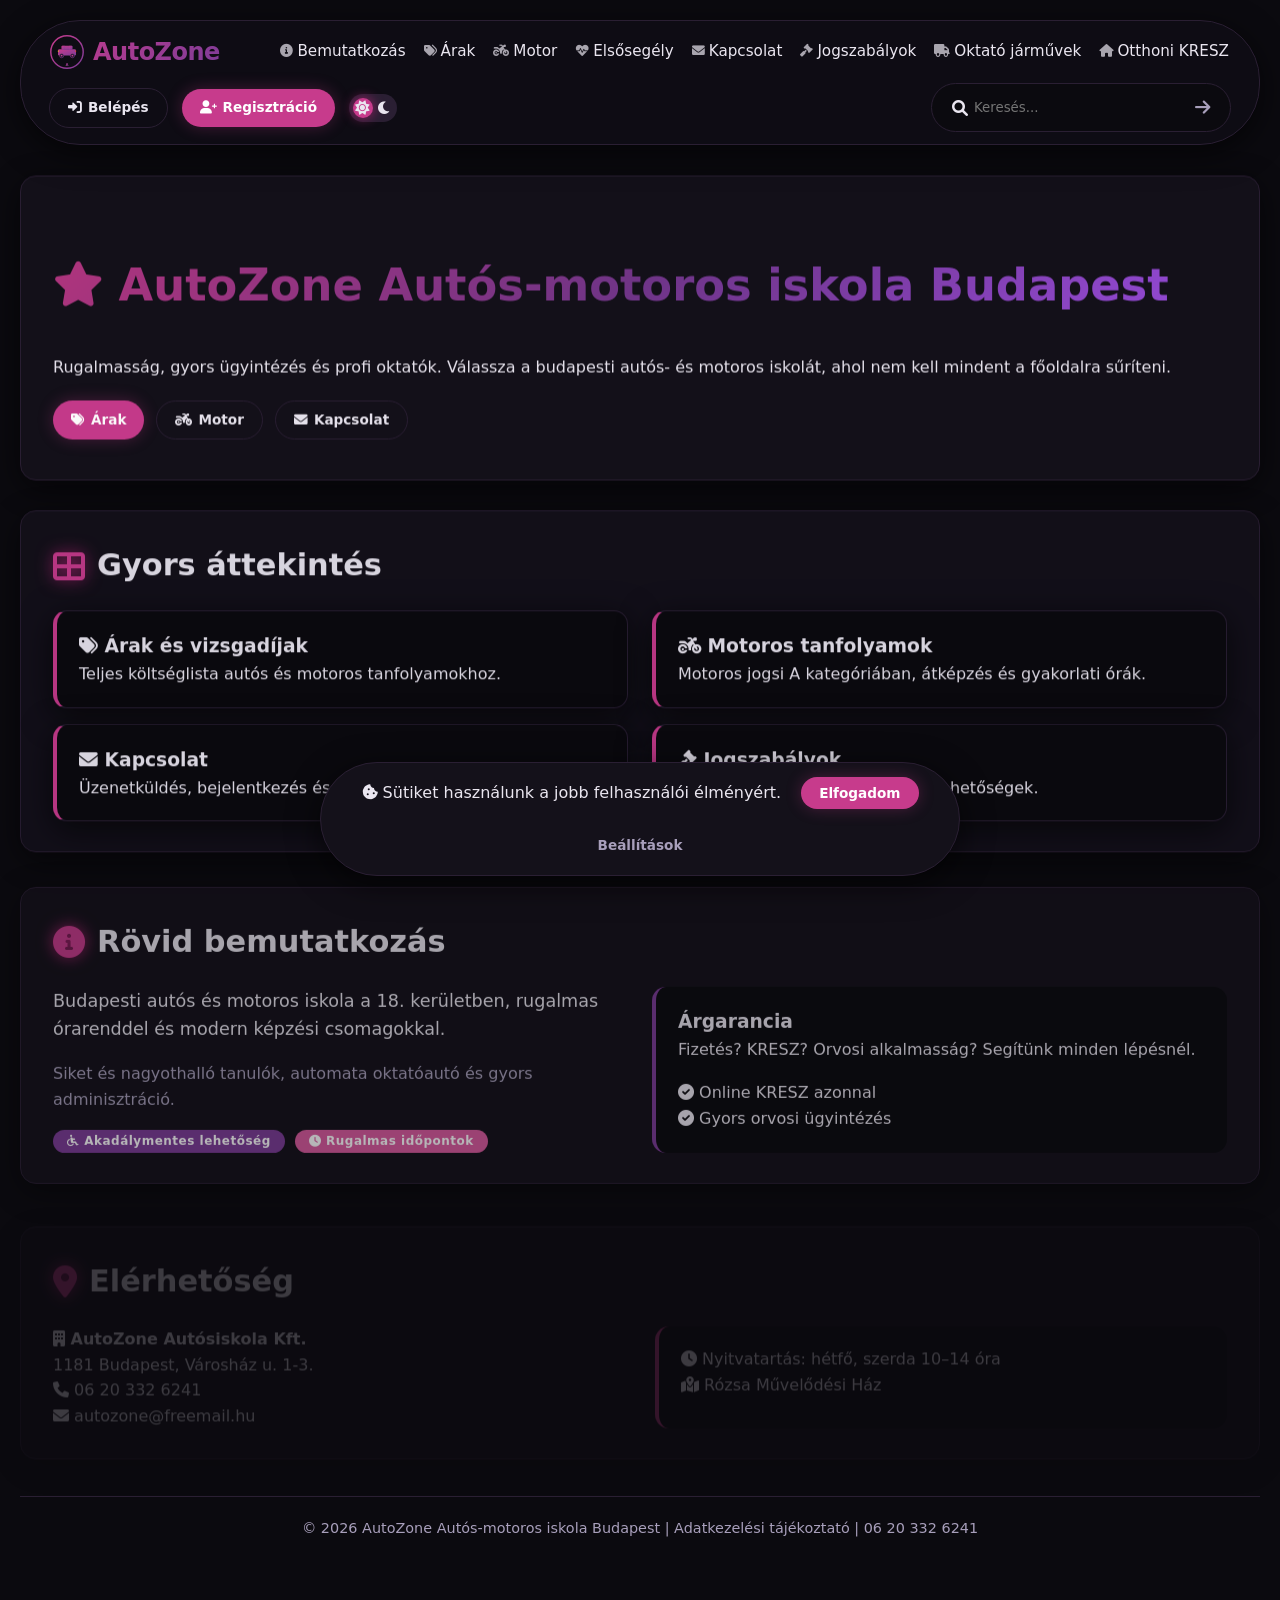
<file: index.html>
<!DOCTYPE html>
<html lang="hu">
<head>
  <meta charset="UTF-8">
  <meta name="viewport" content="width=device-width, initial-scale=1.0">
  <title>AutoZone - Átirányítás</title>
  <meta http-equiv="refresh" content="0;url=html/index.html">
</head>
<body>
  <p>Átirányítás folyamatban... Ha nem történik meg automatikusan, kattints ide: <a href="html/index.html">AutoZone főoldal</a>.</p>
</body>
</html>
</file>
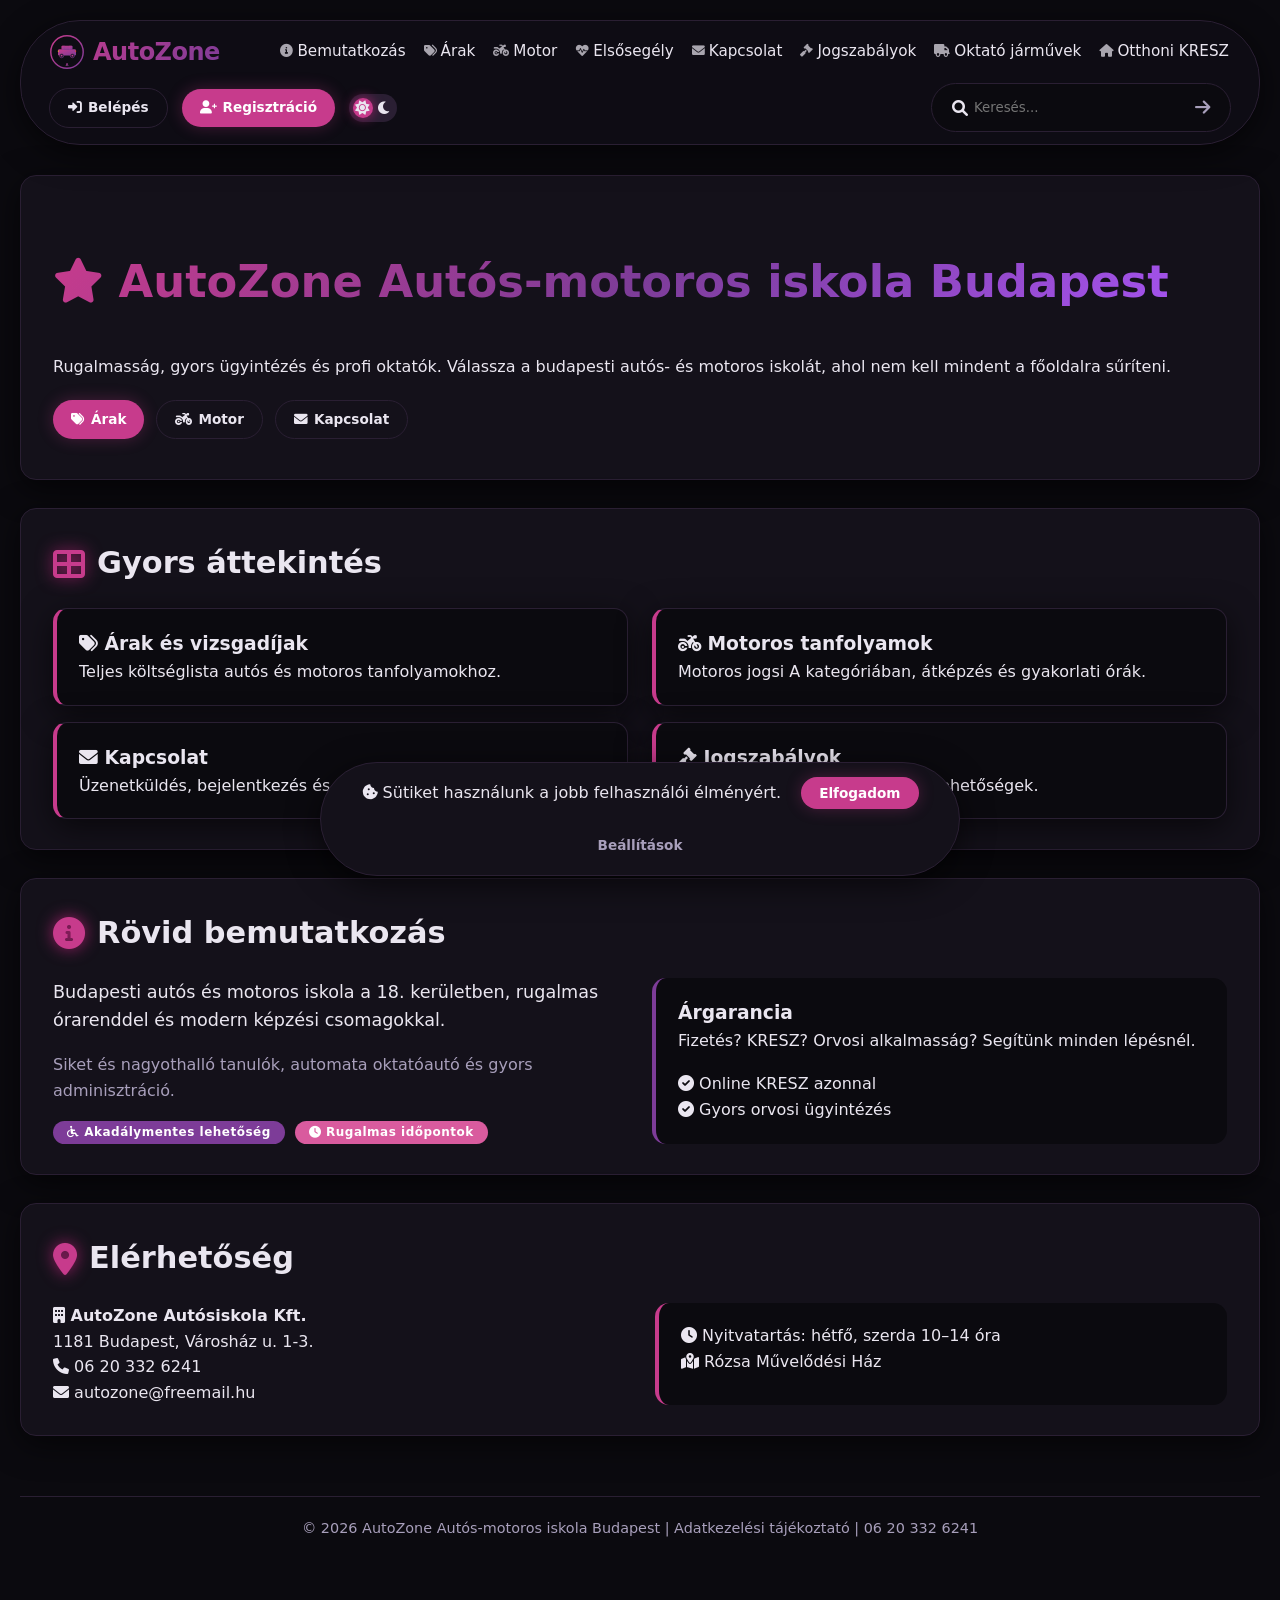
<file: html/index.html>
<!DOCTYPE html>
<html lang="hu">
<head>
  <meta charset="UTF-8">
  <meta name="viewport" content="width=device-width, initial-scale=1.0">
  <!-- Open Graph / Twitter meta -->
  <meta property="og:title" content="AutoZone Autós-motoros iskola" />
  <meta property="og:description" content="Rugalmasság, gyors ügyintézés és profi oktatók. AutoZone Budapest." />
  <meta property="og:type" content="website" />
  <meta property="og:url" content="/html/index.html" />
  <meta property="og:image" content="../img/golf%205.jpg" />
  <meta property="og:site_name" content="AutoZone" />
  <meta name="twitter:card" content="summary_large_image" />
  <meta name="twitter:title" content="AutoZone Autós-motoros iskola" />
  <meta name="twitter:description" content="Rugalmasság, gyors ügyintézés és profi oktatók." />
  <meta name="twitter:image" content="../img/golf%205.jpg" />
  <title>AutoZone Autós-motoros iskola</title>
  <!-- Font Awesome ikonok -->
  <link rel="stylesheet" href="https://cdnjs.cloudflare.com/ajax/libs/font-awesome/6.0.0-beta3/css/all.min.css">
  <!-- CSS fájl -->
  <link rel="stylesheet" href="../css/style.css">
</head>
<body>
<div class="app" id="app">

  <!-- NAVIGÁCIÓ -->
  <nav class="navbar" id="navbar">
    <div class="logo">
      <img src="../logo.svg" alt="AutoZone logo" class="logo-img">
      AutoZone
    </div>
    <button class="hamburger" id="hamburger" aria-label="Menü" aria-expanded="false"><i class="fas fa-bars"></i></button>
    <ul class="nav-links" id="navLinks">
      <li><a href="bemutatkozas.html"><i class="fas fa-info-circle"></i> Bemutatkozás</a></li>
      <li><a href="arak.html"><i class="fas fa-tags"></i> Árak</a></li>
      <li><a href="motor.html"><i class="fas fa-motorcycle"></i> Motor</a></li>
      <li><a href="elsosegely.html"><i class="fas fa-heartbeat"></i> Elsősegély</a></li>
      <li><a href="kapcsolat.html"><i class="fas fa-envelope"></i> Kapcsolat</a></li>
      <li><a href="jogszabalyok.html"><i class="fas fa-gavel"></i> Jogszabályok</a></li>
      <li><a href="oktatojarmuvek.html"><i class="fas fa-truck"></i> Oktató járművek</a></li>
      <li><a href="otthoni-kresz-a-b.html"><i class="fas fa-home"></i> Otthoni KRESZ</a></li>
    </ul>
    <div class="nav-actions">
      <a href="login.html" class="btn btn-outline"><i class="fas fa-sign-in-alt"></i> Belépés</a>
      <a href="register.html" class="btn btn-primary"><i class="fas fa-user-plus"></i> Regisztráció</a>
      <button type="button" class="theme-toggle" id="themeToggle" aria-label="Sötét vagy világos mód választás">
        <i class="fas fa-sun"></i>
        <i class="fas fa-moon"></i>
        <div class="dot" id="themeDot"></div>
      </button>
    </div>
    <!-- Keresés -->
    <div class="search-box">
      <i class="fas fa-search"></i>
      <input type="text" placeholder="Keresés..." id="searchInput">
      <button id="searchBtn"><i class="fas fa-arrow-right"></i></button>
    </div>
  </nav>

  <section class="hero fade-in">
    <div class="hero-copy">
      <h1 class="page-title"><i class="fas fa-star"></i> AutoZone Autós-motoros iskola Budapest</h1>
      <p>Rugalmasság, gyors ügyintézés és profi oktatók. Válassza a budapesti autós- és motoros iskolát, ahol nem kell mindent a főoldalra sűríteni.</p>
      <div class="hero-actions">
      <a href="arak.html" class="btn btn-primary"><i class="fas fa-tags"></i> Árak</a>
      <a href="motor.html" class="btn btn-outline"><i class="fas fa-motorcycle"></i> Motor</a>
      <a href="kapcsolat.html" class="btn btn-outline"><i class="fas fa-envelope"></i> Kapcsolat</a>
      </div>
    </div>
  </section>

  <section class="section fade-in delay-1">
    <h2><i class="fas fa-th-large"></i> Gyors áttekintés</h2>
    <div class="grid-2">
      <a href="arak.html" class="card card-hover-link">
        <h3><i class="fas fa-tags"></i> Árak és vizsgadíjak</h3>
        <p>Teljes költséglista autós és motoros tanfolyamokhoz.</p>
      </a>
      <a href="motor.html" class="card card-hover-link">
        <h3><i class="fas fa-motorcycle"></i> Motoros tanfolyamok</h3>
        <p>Motoros jogsi A kategóriában, átképzés és gyakorlati órák.</p>
      </a>
    </div>
    <div class="grid-2" style="margin-top:16px;">
      <a href="kapcsolat.html" class="card card-hover-link">
        <h3><i class="fas fa-envelope"></i> Kapcsolat</h3>
        <p>Üzenetküldés, bejelentkezés és hírlevél.</p>
      </a>
      <a href="jogszabalyok.html" class="card card-hover-link">
        <h3><i class="fas fa-gavel"></i> Jogszabályok</h3>
        <p>Jogszabályi infók és támogatási lehetőségek.</p>
      </a>
    </div>
  </section>

  <section class="section fade-in delay-2">
    <h2><i class="fas fa-info-circle"></i> Rövid bemutatkozás</h2>
    <div class="grid-2">
      <div>
        <p style="font-size:1.1rem; font-weight:300;">Budapesti autós és motoros iskola a 18. kerületben, rugalmas órarenddel és modern képzési csomagokkal.</p>
        <p class="text-muted mt-2">Siket és nagyothalló tanulók, automata oktatóautó és gyors adminisztráció.</p>
        <div class="flex mt-2">
          <span class="badge badge-secondary"><i class="fas fa-wheelchair"></i> Akadálymentes lehetőség</span>
          <span class="badge badge-accent"><i class="fas fa-clock"></i> Rugalmas időpontok</span>
        </div>
      </div>
      <div class="card card-highlight">
        <h3>Árgarancia</h3>
        <p>Fizetés? KRESZ? Orvosi alkalmasság? Segítünk minden lépésnél.</p>
        <p class="mt-2"><i class="fas fa-check-circle"></i> Online KRESZ azonnal</p>
        <p><i class="fas fa-check-circle"></i> Gyors orvosi ügyintézés</p>
      </div>
    </div>
  </section>

  <section class="section fade-in delay-3">
    <h2><i class="fas fa-location-dot"></i> Elérhetőség</h2>
    <div class="contact-grid">
      <div>
        <p><strong><i class="fas fa-building"></i> AutoZone Autósiskola Kft.</strong></p>
        <p>1181 Budapest, Városház u. 1-3.</p>
        <p><i class="fas fa-phone"></i> 06 20 332 6241</p>
        <p><i class="fas fa-envelope"></i> autozone@freemail.hu</p>
      </div>
      <div class="card">
        <p><i class="fas fa-clock"></i> Nyitvatartás: hétfő, szerda 10–14 óra</p>
        <p><i class="fas fa-map-marked-alt"></i> Rózsa Művelődési Ház</p>
      </div>
    </div>
  </section>

  <!-- SÜTI BANNER -->
  <div id="cookieBanner" class="cookie-banner">
    <span><i class="fas fa-cookie-bite"></i> Sütiket használunk a jobb felhasználói élményért.</span>
    <button id="acceptCookie" class="btn btn-primary">Elfogadom</button>
    <button id="declineCookie" class="btn btn-text">Beállítások</button>
  </div>

  <footer class="footer">
    <p>© 2026 AutoZone Autós-motoros iskola Budapest | Adatkezelési tájékoztató | 06 20 332 6241</p>
  </footer>
</div>

<!-- JavaScript fájl -->
<script src="../script/script.js"></script>
</body>
</html>
</file>
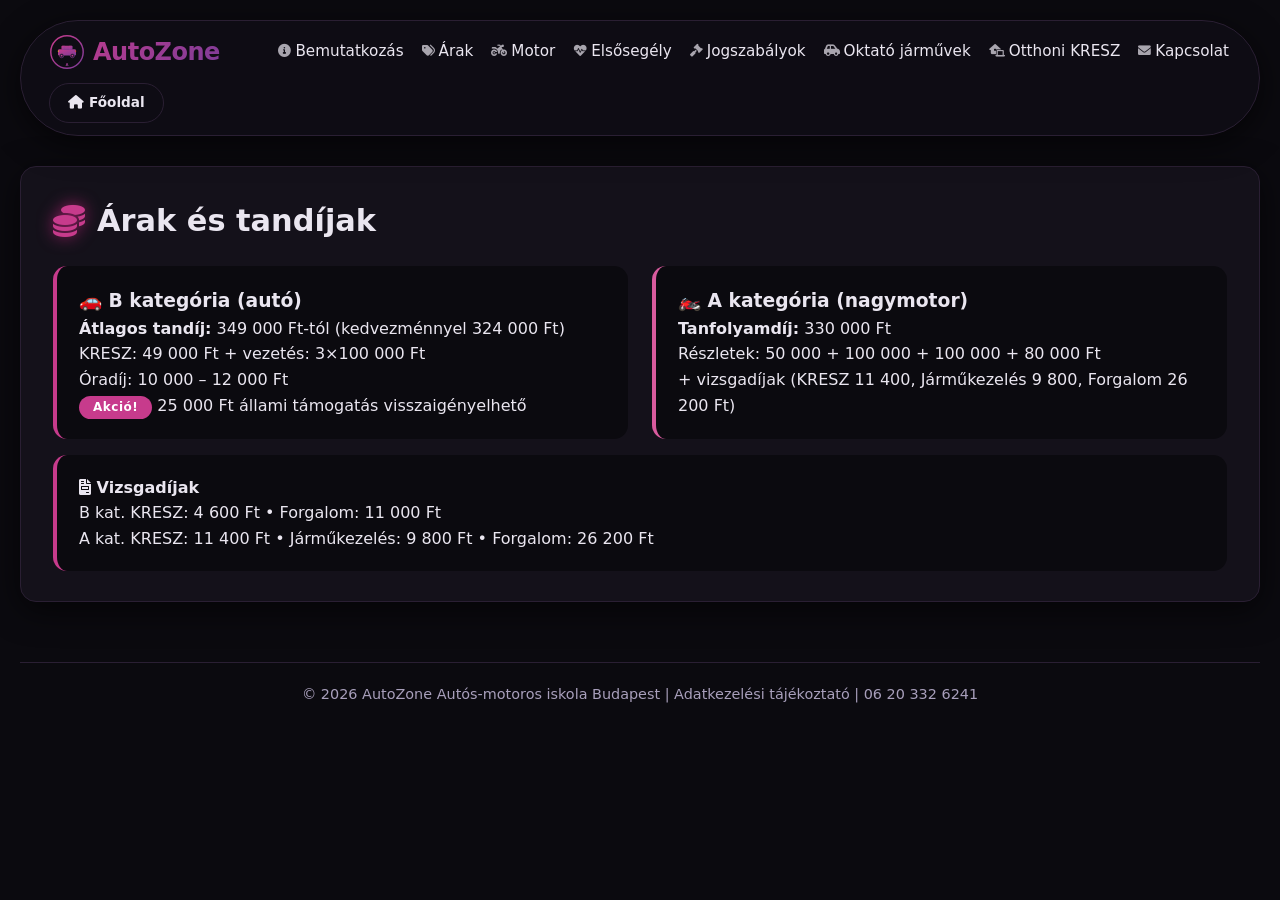
<file: html/arak.html>
<!DOCTYPE html>
<html lang="hu">
<head>
  <meta charset="UTF-8">
  <meta name="viewport" content="width=device-width, initial-scale=1.0">
  <title>Árak | AutoZone</title>
  <link rel="stylesheet" href="https://cdnjs.cloudflare.com/ajax/libs/font-awesome/6.0.0-beta3/css/all.min.css">
  <link rel="stylesheet" href="../css/style.css">
</head>
<body>
<div class="app" id="app">
  <nav class="navbar" id="navbar">
    <div class="logo">
      <img src="../logo.svg" alt="AutoZone logo" class="logo-img">
      AutoZone
    </div>
    <button type="button" class="hamburger" id="hamburger" aria-label="Menü" aria-expanded="false"><i class="fas fa-bars"></i></button>
    <ul class="nav-links" id="navLinks">
      <li><a href="bemutatkozas.html"><i class="fas fa-info-circle"></i> Bemutatkozás</a></li>
      <li><a href="arak.html"><i class="fas fa-tags"></i> Árak</a></li>
      <li><a href="motor.html"><i class="fas fa-motorcycle"></i> Motor</a></li>
      <li><a href="elsosegely.html"><i class="fas fa-heartbeat"></i> Elsősegély</a></li>
      <li><a href="jogszabalyok.html"><i class="fas fa-gavel"></i> Jogszabályok</a></li>
      <li><a href="oktatojarmuvek.html"><i class="fas fa-car-side"></i> Oktató járművek</a></li>
      <li><a href="otthoni-kresz-a-b.html"><i class="fas fa-laptop-house"></i> Otthoni KRESZ</a></li>
      <li><a href="kapcsolat.html"><i class="fas fa-envelope"></i> Kapcsolat</a></li>
    </ul>
    <div class="nav-actions">
      <a href="index.html" class="btn btn-outline"><i class="fas fa-home"></i> Főoldal</a>
    </div>
  </nav>
  <section class="section fade-in">
    <h2><i class="fas fa-coins"></i> Árak és tandíjak</h2>
    <div class="grid-2">
      <div class="card">
        <h3>🚗 B kategória (autó)</h3>
        <p><strong>Átlagos tandíj:</strong> 349 000 Ft-tól (kedvezménnyel 324 000 Ft)</p>
        <p>KRESZ: 49 000 Ft + vezetés: 3×100 000 Ft</p>
        <p>Óradíj: 10 000 – 12 000 Ft</p>
        <p><span class="badge">Akció!</span> 25 000 Ft állami támogatás visszaigényelhető</p>
      </div>
      <div class="card card-secondary">
        <h3>🏍️ A kategória (nagymotor)</h3>
        <p><strong>Tanfolyamdíj:</strong> 330 000 Ft</p>
        <p>Részletek: 50 000 + 100 000 + 100 000 + 80 000 Ft</p>
        <p>+ vizsgadíjak (KRESZ 11 400, Járműkezelés 9 800, Forgalom 26 200 Ft)</p>
      </div>
    </div>
    <div class="card" style="margin-top:16px;">
      <h4><i class="fas fa-file-invoice"></i> Vizsgadíjak</h4>
      <p>B kat. KRESZ: 4 600 Ft • Forgalom: 11 000 Ft</p>
      <p>A kat. KRESZ: 11 400 Ft • Járműkezelés: 9 800 Ft • Forgalom: 26 200 Ft</p>
    </div>
  </section>
  <footer class="footer">
    <p>© 2026 AutoZone Autós-motoros iskola Budapest | Adatkezelési tájékoztató | 06 20 332 6241</p>
  </footer>
</div>
<script src="../script/script.js"></script>
</body>
</html>
</file>
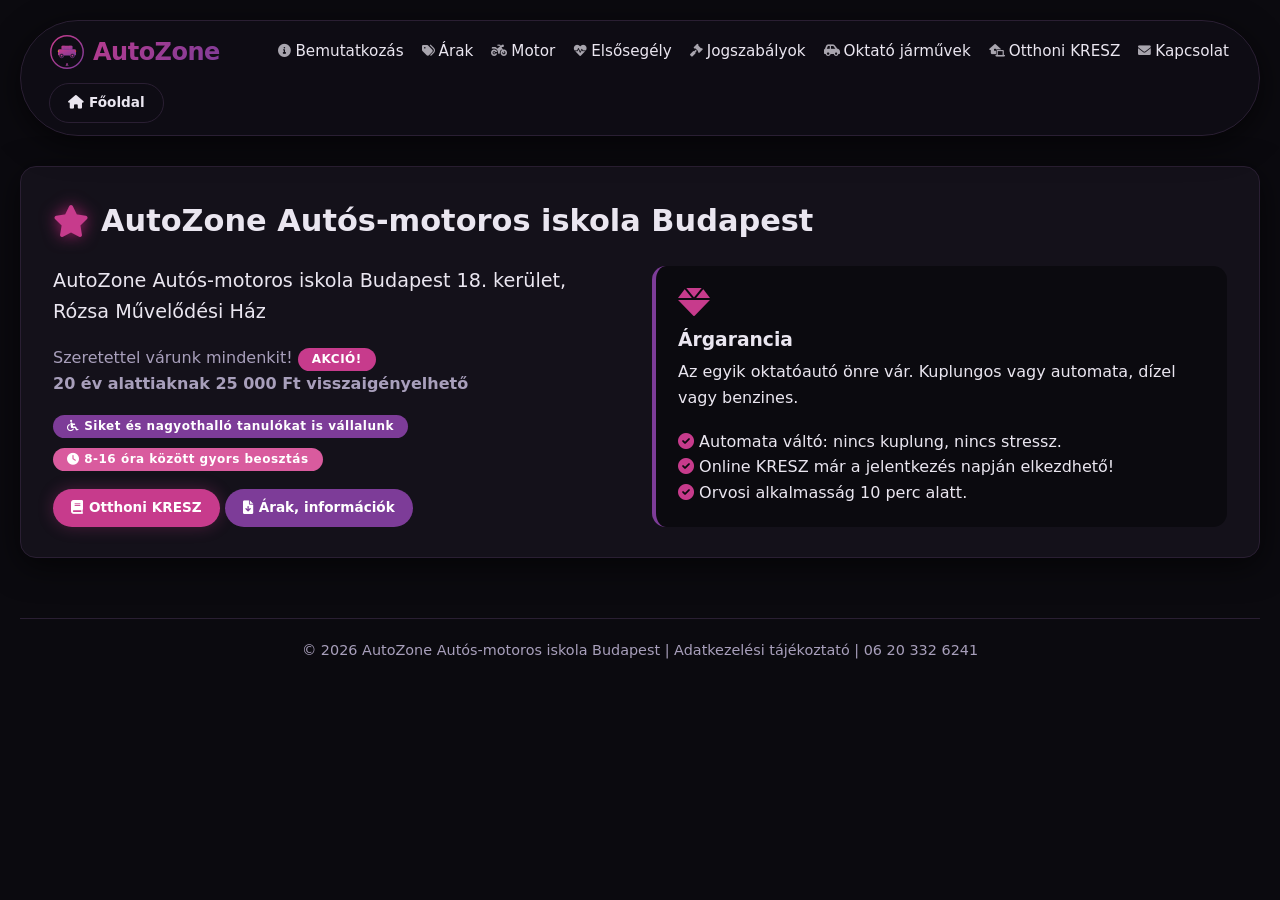
<file: html/bemutatkozas.html>
<!DOCTYPE html>
<html lang="hu">
<head>
  <meta charset="UTF-8">
  <meta name="viewport" content="width=device-width, initial-scale=1.0">
  <title>Bemutatkozás | AutoZone</title>
  <link rel="stylesheet" href="https://cdnjs.cloudflare.com/ajax/libs/font-awesome/6.0.0-beta3/css/all.min.css">
  <link rel="stylesheet" href="../css/style.css">
</head>
<body>
<div class="app" id="app">
  <nav class="navbar" id="navbar">
    <div class="logo">
      <img src="../logo.svg" alt="AutoZone logo" class="logo-img">
      AutoZone
    </div>
    <button type="button" class="hamburger" id="hamburger" aria-label="Menü" aria-expanded="false"><i class="fas fa-bars"></i></button>
    <ul class="nav-links" id="navLinks">
      <li><a href="bemutatkozas.html"><i class="fas fa-info-circle"></i> Bemutatkozás</a></li>
      <li><a href="arak.html"><i class="fas fa-tags"></i> Árak</a></li>
      <li><a href="motor.html"><i class="fas fa-motorcycle"></i> Motor</a></li>
      <li><a href="elsosegely.html"><i class="fas fa-heartbeat"></i> Elsősegély</a></li>
      <li><a href="jogszabalyok.html"><i class="fas fa-gavel"></i> Jogszabályok</a></li>
      <li><a href="oktatojarmuvek.html"><i class="fas fa-car-side"></i> Oktató járművek</a></li>
      <li><a href="otthoni-kresz-a-b.html"><i class="fas fa-laptop-house"></i> Otthoni KRESZ</a></li>
      <li><a href="kapcsolat.html"><i class="fas fa-envelope"></i> Kapcsolat</a></li>
    </ul>
    <div class="nav-actions">
      <a href="index.html" class="btn btn-outline"><i class="fas fa-home"></i> Főoldal</a>
    </div>
  </nav>
  <section class="section fade-in">
    <h2><i class="fas fa-star"></i> AutoZone Autós-motoros iskola Budapest</h2>
    <div class="grid-2">
      <div>
        <p style="font-size:1.2rem; font-weight:300;">AutoZone Autós-motoros iskola Budapest 18. kerület, Rózsa Művelődési Ház</p>
        <p class="text-muted mt-2">Szeretettel várunk mindenkit! <span class="badge">AKCIÓ!</span> <br> <strong>20 év alattiaknak 25 000 Ft visszaigényelhető</strong></p>
        <div class="flex mt-2">
          <span class="badge badge-secondary"><i class="fas fa-wheelchair"></i> Siket és nagyothalló tanulókat is vállalunk</span>
          <span class="badge badge-accent"><i class="fas fa-clock"></i> 8-16 óra között gyors beosztás</span>
        </div>
        <div class="mt-2">
          <a href="otthoni-kresz-a-b.html" class="btn btn-primary"><i class="fas fa-book"></i> Otthoni KRESZ</a>
          <a href="arak.html" class="btn btn-secondary"><i class="fas fa-file-download"></i> Árak, információk</a>
        </div>
      </div>
      <div class="card card-highlight">
        <i class="fas fa-gem" style="color:var(--primary); font-size:2rem;"></i>
        <h3 style="margin:4px 0;">Árgarancia</h3>
        <p>Az egyik oktatóautó önre vár. Kuplungos vagy automata, dízel vagy benzines.</p>
        <p class="mt-2"><i class="fas fa-check-circle" style="color:var(--primary);"></i> Automata váltó: nincs kuplung, nincs stressz.</p>
        <p><i class="fas fa-check-circle" style="color:var(--primary);"></i> Online KRESZ már a jelentkezés napján elkezdhető!</p>
        <p><i class="fas fa-check-circle" style="color:var(--primary);"></i> Orvosi alkalmasság 10 perc alatt.</p>
      </div>
    </div>
  </section>
  <footer class="footer">
    <p>© 2026 AutoZone Autós-motoros iskola Budapest | Adatkezelési tájékoztató | 06 20 332 6241</p>
  </footer>
</div>
<script src="../script/script.js"></script>
</body>
</html>
</file>
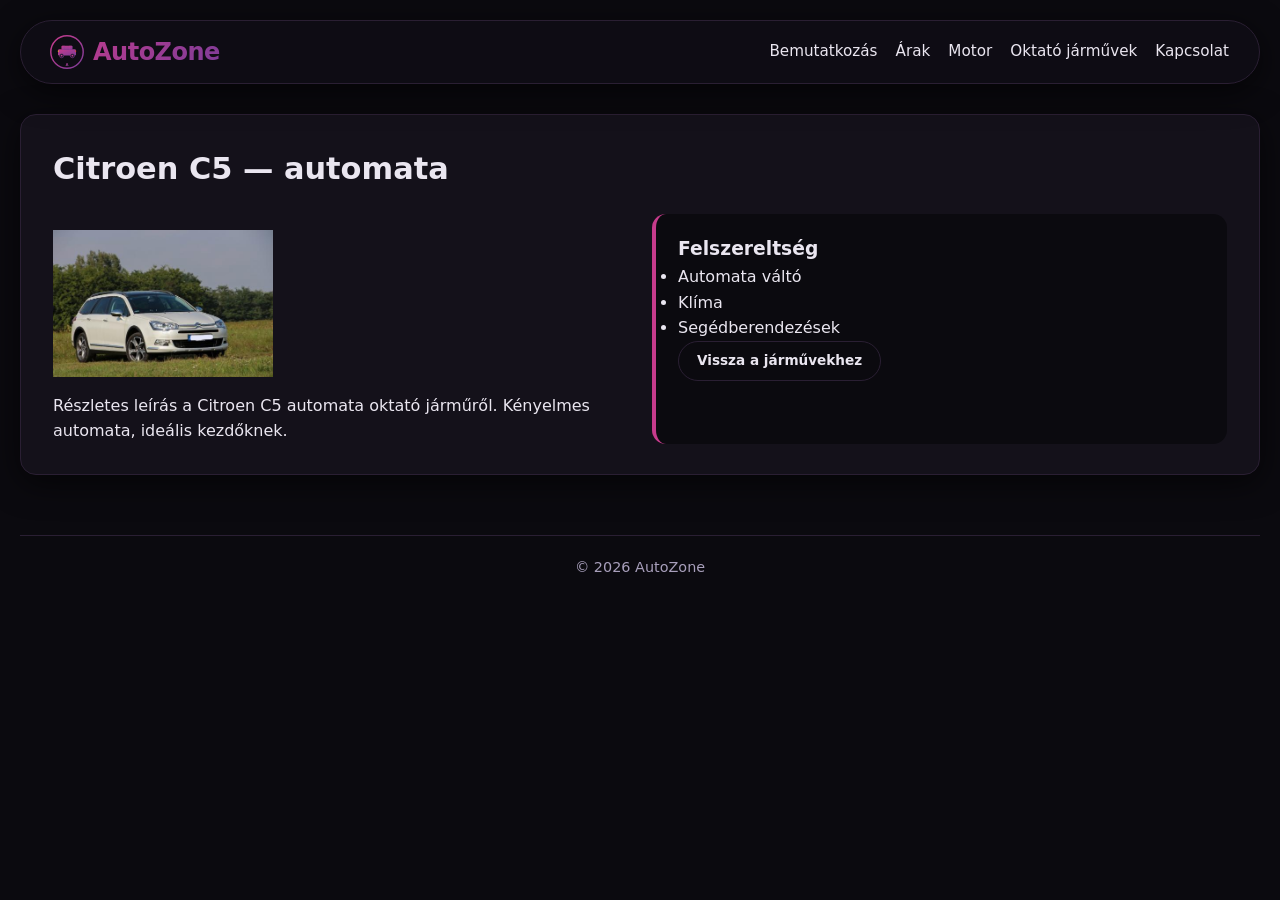
<file: html/citroen-c5-automata.html>
<!DOCTYPE html>
<html lang="hu">
<head>
  <meta charset="UTF-8">
  <meta name="viewport" content="width=device-width, initial-scale=1.0">
  <title>Citroen C5 (automata) | AutoZone</title>
  <meta property="og:title" content="Citroen C5 (automata) | AutoZone" />
  <meta property="og:description" content="Citroen C5 automata oktató jármű — részletek és felszereltség." />
  <meta property="og:image" content="../img/citroen c5 automata.jpg" />
  <link rel="stylesheet" href="https://cdnjs.cloudflare.com/ajax/libs/font-awesome/6.0.0-beta3/css/all.min.css">
  <link rel="stylesheet" href="../css/style.css">
</head>
<body>
<div class="app">
  <nav class="navbar">
    <div class="logo"><img src="../logo.svg" alt="AutoZone" class="logo-img"> AutoZone</div>
    <ul class="nav-links">
      <li><a href="bemutatkozas.html">Bemutatkozás</a></li>
      <li><a href="arak.html">Árak</a></li>
      <li><a href="motor.html">Motor</a></li>
      <li><a href="oktatojarmuvek.html">Oktató járművek</a></li>
      <li><a href="kapcsolat.html">Kapcsolat</a></li>
    </ul>
  </nav>
  <section class="section">
    <h2>Citroen C5 — automata</h2>
    <div class="grid-2">
      <div>
        <img src="../img/citroen c5 automata.jpg" alt="Citroen C5 automata" class="inline-img">
        <p>Részletes leírás a Citroen C5 automata oktató járműről. Kényelmes automata, ideális kezdőknek.</p>
      </div>
      <div class="card">
        <h3>Felszereltség</h3>
        <ul>
          <li>Automata váltó</li>
          <li>Klíma</li>
          <li>Segédberendezések</li>
        </ul>
        <a href="oktatojarmuvek.html" class="btn btn-outline">Vissza a járművekhez</a>
      </div>
    </div>
  </section>
  <footer class="footer">© 2026 AutoZone</footer>
</div>
</body>
</html>
</file>
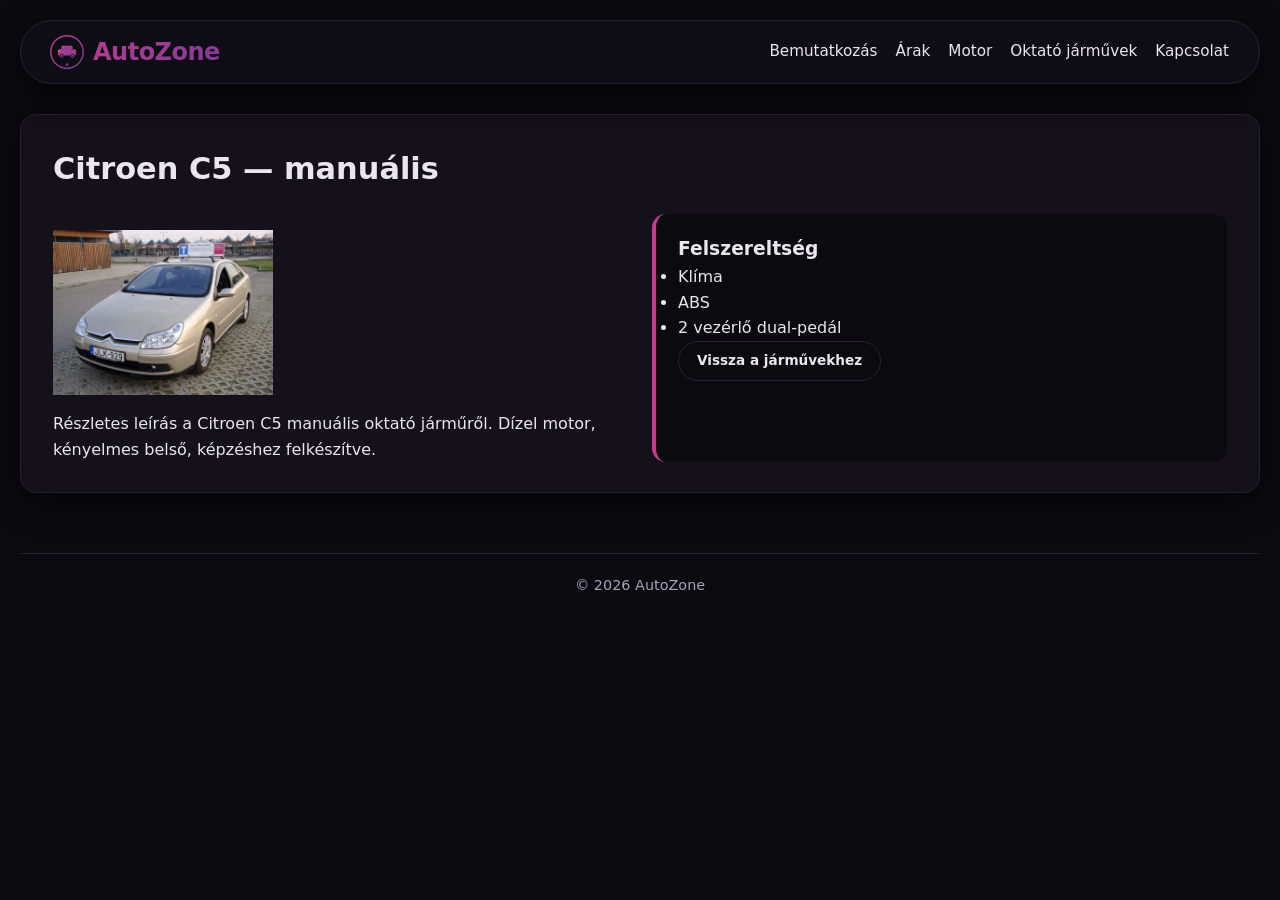
<file: html/citroen-c5-manualis.html>
<!DOCTYPE html>
<html lang="hu">
<head>
  <meta charset="UTF-8">
  <meta name="viewport" content="width=device-width, initial-scale=1.0">
  <title>Citroen C5 (manuális) | AutoZone</title>
  <meta property="og:title" content="Citroen C5 (manuális) | AutoZone" />
  <meta property="og:description" content="Citroen C5 manuális oktató jármű — részletek és felszereltség." />
  <meta property="og:image" content="../img/citroen c5 manualis.jpg" />
  <link rel="stylesheet" href="https://cdnjs.cloudflare.com/ajax/libs/font-awesome/6.0.0-beta3/css/all.min.css">
  <link rel="stylesheet" href="../css/style.css">
</head>
<body>
<div class="app">
  <nav class="navbar">
    <div class="logo"><img src="../logo.svg" alt="AutoZone" class="logo-img"> AutoZone</div>
    <ul class="nav-links">
      <li><a href="bemutatkozas.html">Bemutatkozás</a></li>
      <li><a href="arak.html">Árak</a></li>
      <li><a href="motor.html">Motor</a></li>
      <li><a href="oktatojarmuvek.html">Oktató járművek</a></li>
      <li><a href="kapcsolat.html">Kapcsolat</a></li>
    </ul>
  </nav>
  <section class="section">
    <h2>Citroen C5 — manuális</h2>
    <div class="grid-2">
      <div>
        <img src="../img/citroen c5 manualis.jpg" alt="Citroen C5" class="inline-img">
        <p>Részletes leírás a Citroen C5 manuális oktató járműről. Dízel motor, kényelmes belső, képzéshez felkészítve.</p>
      </div>
      <div class="card">
        <h3>Felszereltség</h3>
        <ul>
          <li>Klíma</li>
          <li>ABS</li>
          <li>2 vezérlő dual-pedál</li>
        </ul>
        <a href="oktatojarmuvek.html" class="btn btn-outline">Vissza a járművekhez</a>
      </div>
    </div>
  </section>
  <footer class="footer">© 2026 AutoZone</footer>
</div>
</body>
</html>
</file>
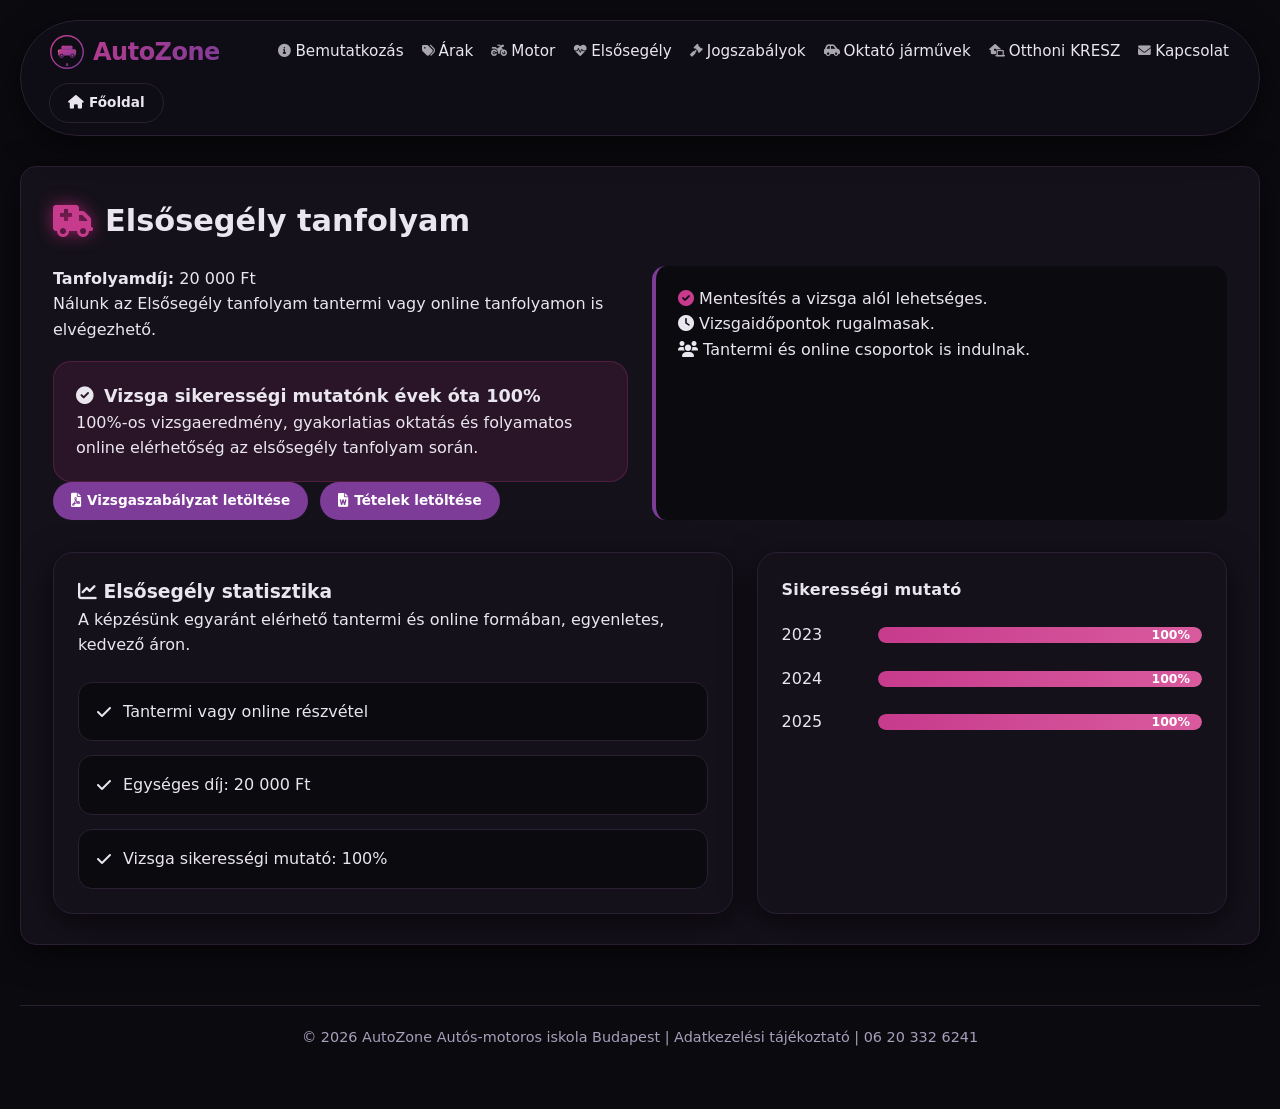
<file: html/elsosegely.html>
<!DOCTYPE html>
<html lang="hu">
<head>
  <meta charset="UTF-8">
  <meta name="viewport" content="width=device-width, initial-scale=1.0">
  <title>Elsősegély tanfolyam | AutoZone</title>
  <link rel="stylesheet" href="https://cdnjs.cloudflare.com/ajax/libs/font-awesome/6.0.0-beta3/css/all.min.css">
  <link rel="stylesheet" href="../css/style.css">
</head>
<body>
<div class="app" id="app">
  <nav class="navbar" id="navbar">
    <div class="logo">
      <img src="../logo.svg" alt="AutoZone logo" class="logo-img">
      AutoZone
    </div>
    <button type="button" class="hamburger" id="hamburger" aria-label="Menü" aria-expanded="false"><i class="fas fa-bars"></i></button>
    <ul class="nav-links" id="navLinks">
      <li><a href="bemutatkozas.html"><i class="fas fa-info-circle"></i> Bemutatkozás</a></li>
      <li><a href="arak.html"><i class="fas fa-tags"></i> Árak</a></li>
      <li><a href="motor.html"><i class="fas fa-motorcycle"></i> Motor</a></li>
      <li><a href="elsosegely.html"><i class="fas fa-heartbeat"></i> Elsősegély</a></li>
      <li><a href="jogszabalyok.html"><i class="fas fa-gavel"></i> Jogszabályok</a></li>
      <li><a href="oktatojarmuvek.html"><i class="fas fa-car-side"></i> Oktató járművek</a></li>
      <li><a href="otthoni-kresz-a-b.html"><i class="fas fa-laptop-house"></i> Otthoni KRESZ</a></li>
      <li><a href="kapcsolat.html"><i class="fas fa-envelope"></i> Kapcsolat</a></li>
    </ul>
    <div class="nav-actions">
      <a href="index.html" class="btn btn-outline"><i class="fas fa-home"></i> Főoldal</a>
    </div>
  </nav>
  <section class="section fade-in">
    <h2><i class="fas fa-ambulance"></i> Elsősegély tanfolyam</h2>
    <div class="grid-2">
      <div>
        <p><strong>Tanfolyamdíj:</strong> 20 000 Ft</p>
        <p>Nálunk az Elsősegély tanfolyam tantermi vagy online tanfolyamon is elvégezhető.</p>
        <div class="feature-banner">
          <p class="feature-title"><i class="fas fa-check-circle"></i> Vizsga sikerességi mutatónk évek óta 100%</p>
          <p>100%-os vizsgaeredmény, gyakorlatias oktatás és folyamatos online elérhetőség az elsősegély tanfolyam során.</p>
        </div>
        <div class="hero-actions mt-3">
          <a href="http://www.shp.hu/hpc/userfiles/gyongyauto/vizsgaszabalyzat.pdf" class="btn btn-secondary" target="_blank" rel="noopener"><i class="fas fa-file-pdf"></i> Vizsgaszabályzat letöltése</a>
          <a href="http://www.shp.hu/hpc/userfiles/gyongyauto/elsosegelynyujtas_vizsgafeladatai.doc" class="btn btn-secondary" target="_blank" rel="noopener"><i class="fas fa-file-word"></i> Tételek letöltése</a>
        </div>
      </div>
      <div class="card card-highlight">
        <p><i class="fas fa-check-circle" style="color:var(--primary);"></i> Mentesítés a vizsga alól lehetséges.</p>
        <p><i class="fas fa-clock"></i> Vizsgaidőpontok rugalmasak.</p>
        <p><i class="fas fa-users"></i> Tantermi és online csoportok is indulnak.</p>
      </div>
    </div>
    <div class="graph-panel mt-3">
      <div class="graph-card">
        <h3><i class="fas fa-chart-line"></i> Elsősegély statisztika</h3>
        <p>A képzésünk egyaránt elérhető tantermi és online formában, egyenletes, kedvező áron.</p>
        <ul class="download-list">
          <li><i class="fas fa-check"></i> Tantermi vagy online részvétel</li>
          <li><i class="fas fa-check"></i> Egységes díj: 20 000 Ft</li>
          <li><i class="fas fa-check"></i> Vizsga sikerességi mutató: 100%</li>
        </ul>
      </div>
      <div class="graph-card chart-card">
        <div class="graph-label">Sikerességi mutató</div>
        <div class="graph-bars">
          <div class="graph-row">
            <span>2023</span>
            <div class="graph-bar"><div class="bar bar-100"><span class="bar-label">100%</span></div></div>
          </div>
          <div class="graph-row">
            <span>2024</span>
            <div class="graph-bar"><div class="bar bar-100"><span class="bar-label">100%</span></div></div>
          </div>
          <div class="graph-row">
            <span>2025</span>
            <div class="graph-bar"><div class="bar bar-100"><span class="bar-label">100%</span></div></div>
          </div>
        </div>
      </div>
    </div>
  </section>
  <footer class="footer">
    <p>© 2026 AutoZone Autós-motoros iskola Budapest | Adatkezelési tájékoztató | 06 20 332 6241</p>
  </footer>
</div>
<script src="../script/script.js"></script>
</body>
</html>
</file>
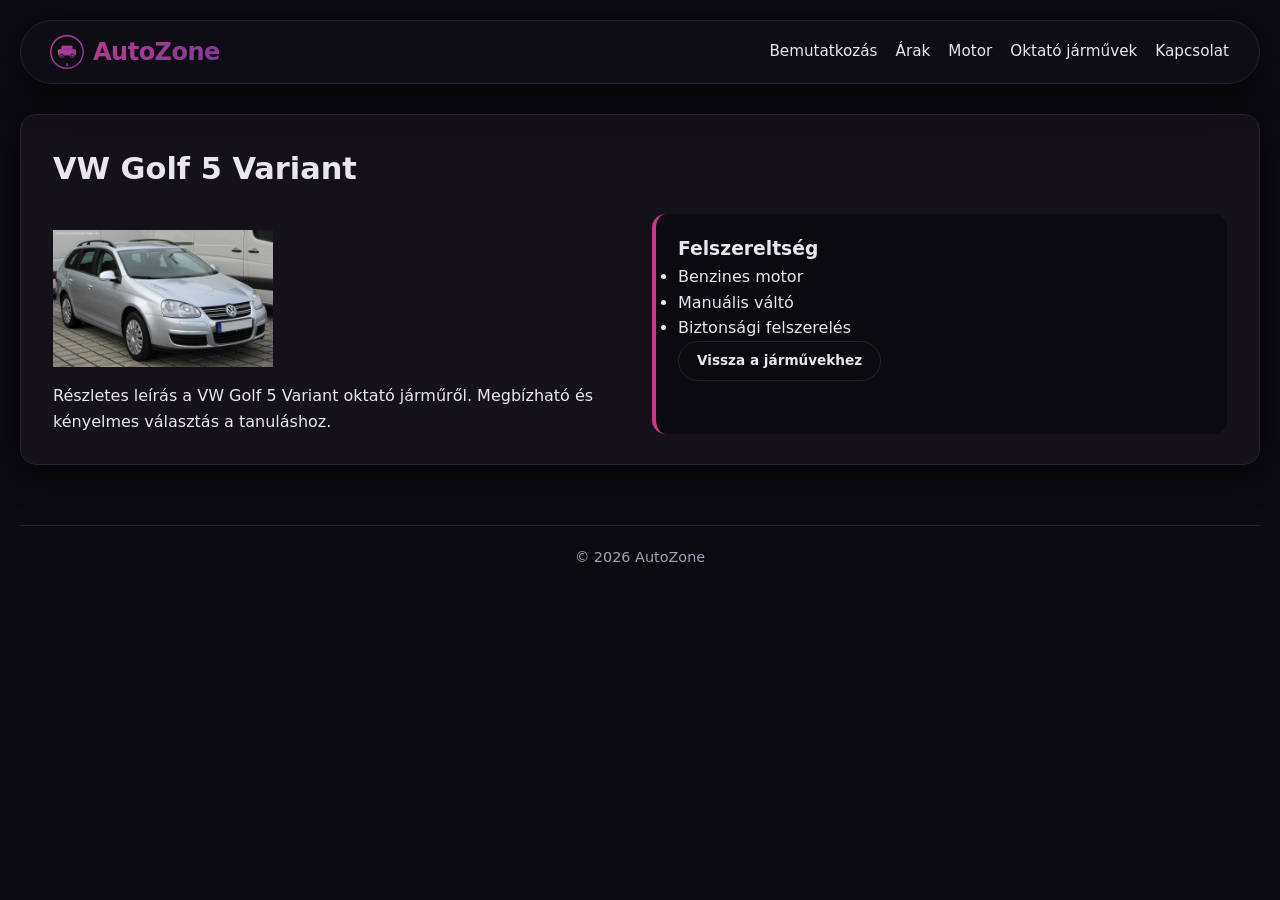
<file: html/golf-5.html>
<!DOCTYPE html>
<html lang="hu">
<head>
  <meta charset="UTF-8">
  <meta name="viewport" content="width=device-width, initial-scale=1.0">
  <title>VW Golf 5 Variant | AutoZone</title>
  <meta property="og:title" content="VW Golf 5 Variant | AutoZone" />
  <meta property="og:description" content="VW Golf 5 Variant oktató jármű — részletek és felszereltség." />
  <meta property="og:image" content="../img/golf 5.jpg" />
  <link rel="stylesheet" href="https://cdnjs.cloudflare.com/ajax/libs/font-awesome/6.0.0-beta3/css/all.min.css">
  <link rel="stylesheet" href="../css/style.css">
</head>
<body>
<div class="app">
  <nav class="navbar">
    <div class="logo"><img src="../logo.svg" alt="AutoZone" class="logo-img"> AutoZone</div>
    <ul class="nav-links">
      <li><a href="bemutatkozas.html">Bemutatkozás</a></li>
      <li><a href="arak.html">Árak</a></li>
      <li><a href="motor.html">Motor</a></li>
      <li><a href="oktatojarmuvek.html">Oktató járművek</a></li>
      <li><a href="kapcsolat.html">Kapcsolat</a></li>
    </ul>
  </nav>
  <section class="section">
    <h2>VW Golf 5 Variant</h2>
    <div class="grid-2">
      <div>
        <img src="../img/golf 5.jpg" alt="VW Golf 5" class="inline-img">
        <p>Részletes leírás a VW Golf 5 Variant oktató járműről. Megbízható és kényelmes választás a tanuláshoz.</p>
      </div>
      <div class="card">
        <h3>Felszereltség</h3>
        <ul>
          <li>Benzines motor</li>
          <li>Manuális váltó</li>
          <li>Biztonsági felszerelés</li>
        </ul>
        <a href="oktatojarmuvek.html" class="btn btn-outline">Vissza a járművekhez</a>
      </div>
    </div>
  </section>
  <footer class="footer">© 2026 AutoZone</footer>
</div>
</body>
</html>
</file>
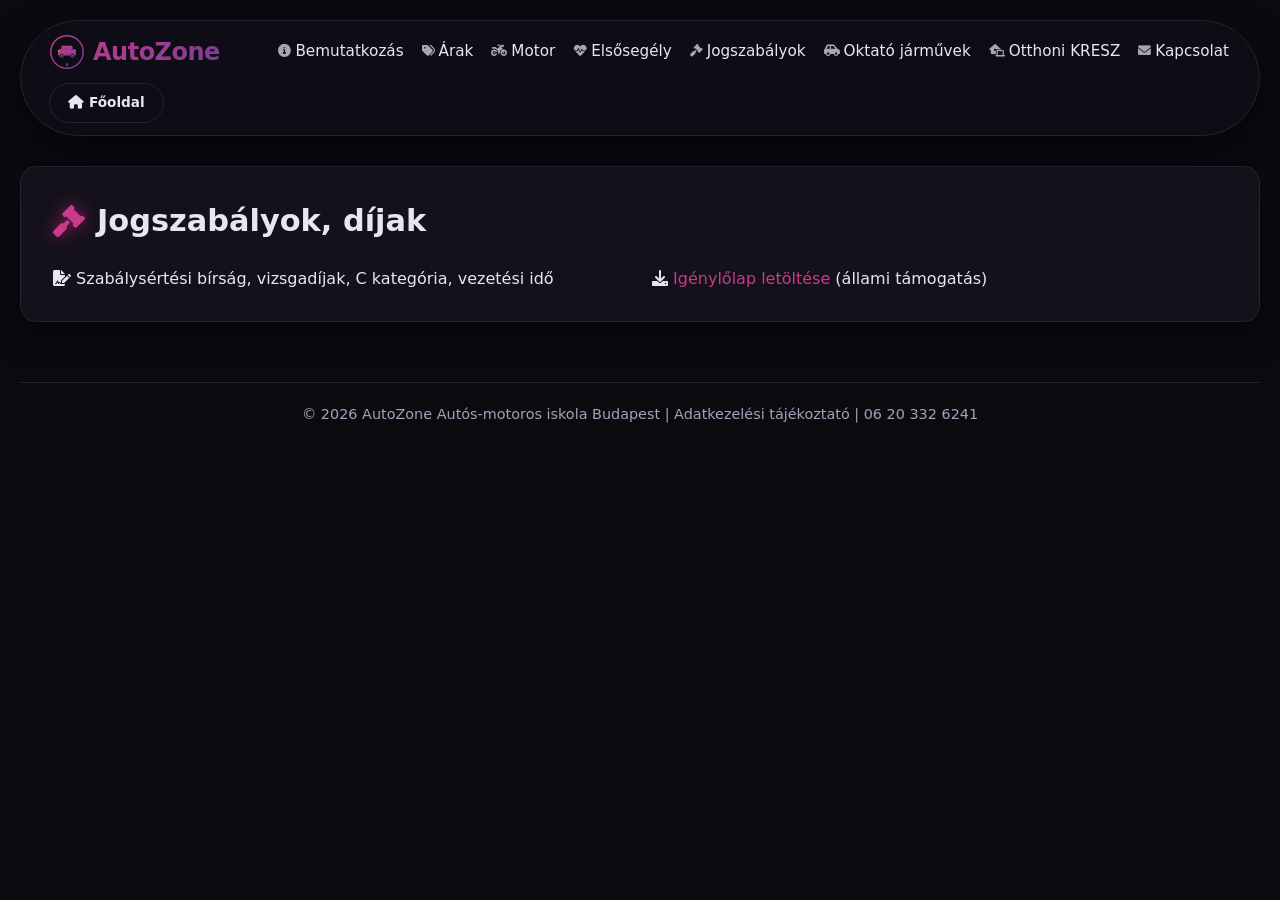
<file: html/jogszabalyok.html>
<!DOCTYPE html>
<html lang="hu">
<head>
  <meta charset="UTF-8">
  <meta name="viewport" content="width=device-width, initial-scale=1.0">
  <title>Jogszabályok és díjak | AutoZone</title>
  <link rel="stylesheet" href="https://cdnjs.cloudflare.com/ajax/libs/font-awesome/6.0.0-beta3/css/all.min.css">
  <link rel="stylesheet" href="../css/style.css">
</head>
<body>
<div class="app" id="app">
  <nav class="navbar" id="navbar">
    <div class="logo">
      <img src="../logo.svg" alt="AutoZone logo" class="logo-img">
      AutoZone
    </div>
    <button type="button" class="hamburger" id="hamburger" aria-label="Menü" aria-expanded="false"><i class="fas fa-bars"></i></button>
    <ul class="nav-links" id="navLinks">
      <li><a href="bemutatkozas.html"><i class="fas fa-info-circle"></i> Bemutatkozás</a></li>
      <li><a href="arak.html"><i class="fas fa-tags"></i> Árak</a></li>
      <li><a href="motor.html"><i class="fas fa-motorcycle"></i> Motor</a></li>
      <li><a href="elsosegely.html"><i class="fas fa-heartbeat"></i> Elsősegély</a></li>
      <li><a href="jogszabalyok.html"><i class="fas fa-gavel"></i> Jogszabályok</a></li>
      <li><a href="oktatojarmuvek.html"><i class="fas fa-car-side"></i> Oktató járművek</a></li>
      <li><a href="otthoni-kresz-a-b.html"><i class="fas fa-laptop-house"></i> Otthoni KRESZ</a></li>
      <li><a href="kapcsolat.html"><i class="fas fa-envelope"></i> Kapcsolat</a></li>
    </ul>
    <div class="nav-actions">
      <a href="index.html" class="btn btn-outline"><i class="fas fa-home"></i> Főoldal</a>
    </div>
  </nav>
  <section class="section fade-in">
    <h2><i class="fas fa-gavel"></i> Jogszabályok, díjak</h2>
    <div class="grid-2">
      <div><i class="fas fa-file-signature"></i> Szabálysértési bírság, vizsgadíjak, C kategória, vezetési idő</div>
      <div><i class="fas fa-download"></i> <a href="#">Igénylőlap letöltése</a> (állami támogatás)</div>
    </div>
  </section>
  <footer class="footer">
    <p>© 2026 AutoZone Autós-motoros iskola Budapest | Adatkezelési tájékoztató | 06 20 332 6241</p>
  </footer>
</div>
<script src="../script/script.js"></script>
</body>
</html>
</file>
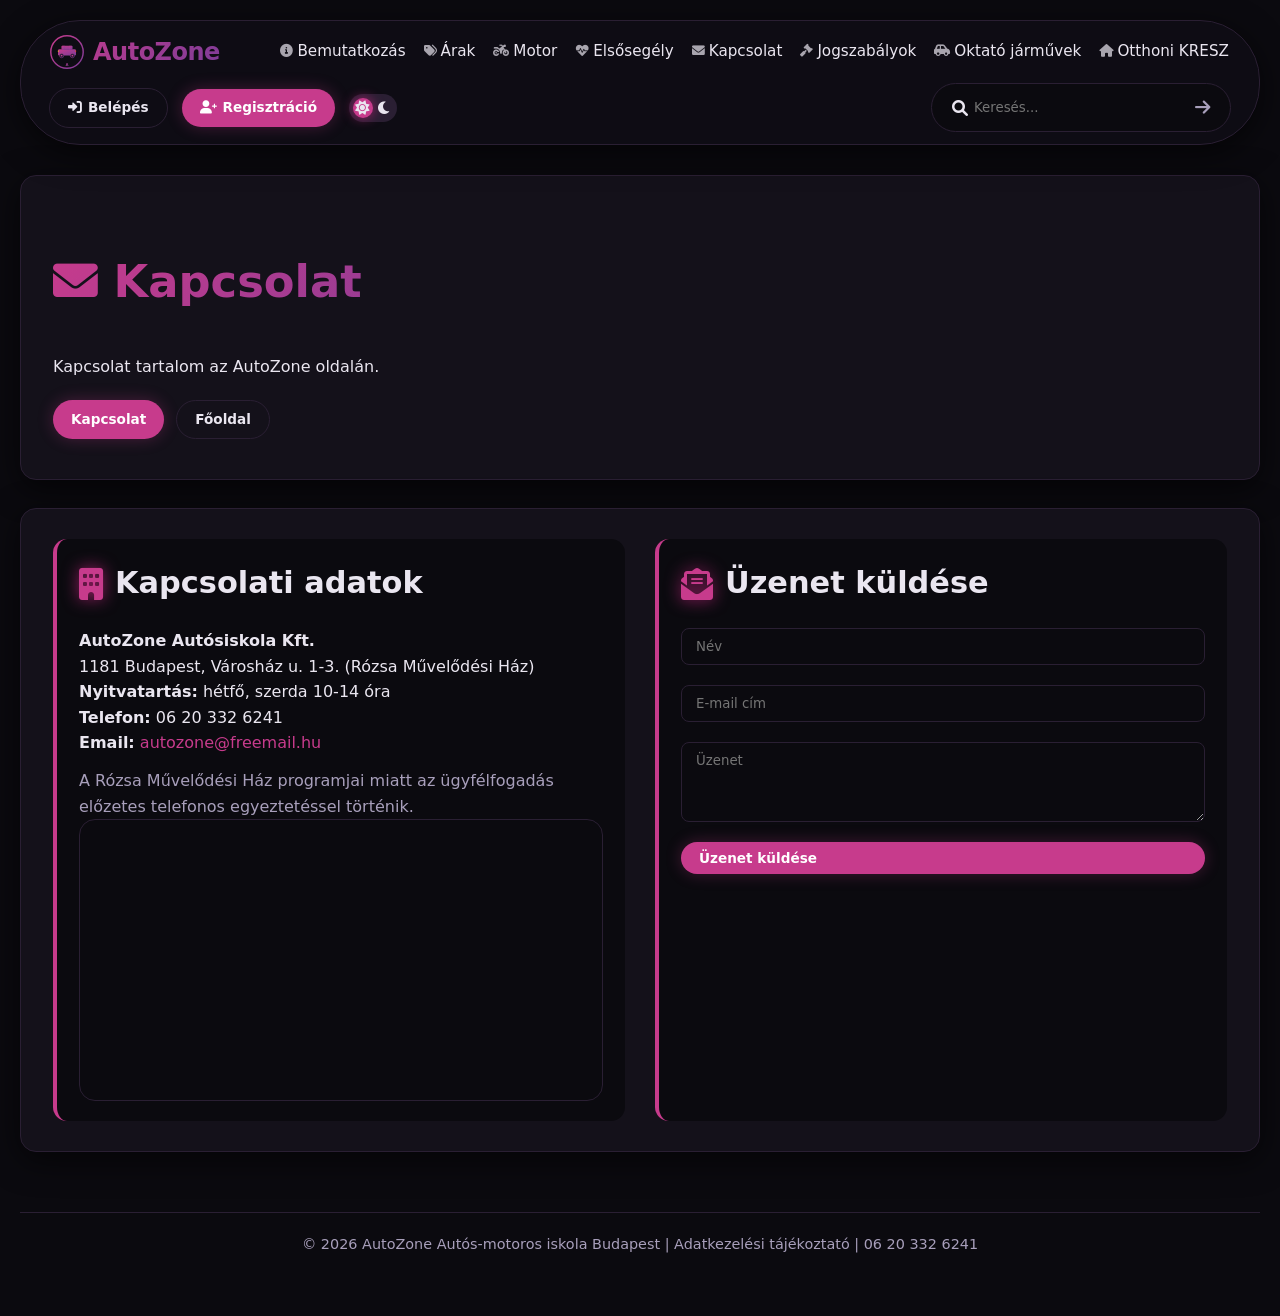
<file: html/kapcsolat.html>
<!DOCTYPE html>
<html lang="hu">
<head>
  <meta charset="UTF-8">
  <meta name="viewport" content="width=device-width, initial-scale=1.0">
  <title>Kapcsolat | AutoZone</title>
  <link rel="stylesheet" href="https://cdnjs.cloudflare.com/ajax/libs/font-awesome/6.0.0-beta3/css/all.min.css">
  <link rel="stylesheet" href="../css/style.css">
</head>
<body>
<div class="app" id="app">
  <nav class="navbar" id="navbar">
    <div class="logo">
      <img src="../logo.svg" alt="AutoZone logo" class="logo-img">
      AutoZone
    </div>
    <button type="button" class="hamburger" id="hamburger" aria-label="Menü" aria-expanded="false"><i class="fas fa-bars"></i></button>
    <ul class="nav-links" id="navLinks">
      <li><a href="bemutatkozas.html"><i class="fas fa-info-circle"></i> Bemutatkozás</a></li>
      <li><a href="arak.html"><i class="fas fa-tags"></i> Árak</a></li>
      <li><a href="motor.html"><i class="fas fa-motorcycle"></i> Motor</a></li>
      <li><a href="elsosegely.html"><i class="fas fa-heartbeat"></i> Elsősegély</a></li>
      <li><a href="kapcsolat.html"><i class="fas fa-envelope"></i> Kapcsolat</a></li>
      <li><a href="jogszabalyok.html"><i class="fas fa-gavel"></i> Jogszabályok</a></li>
      <li><a href="oktatojarmuvek.html"><i class="fas fa-car-side"></i> Oktató járművek</a></li>
      <li><a href="otthoni-kresz-a-b.html"><i class="fas fa-home"></i> Otthoni KRESZ</a></li>
    </ul>
    <div class="nav-actions">
      <a href="login.html" class="btn btn-outline"><i class="fas fa-sign-in-alt"></i> Belépés</a>
      <a href="register.html" class="btn btn-primary"><i class="fas fa-user-plus"></i> Regisztráció</a>
      <div class="theme-toggle" id="themeToggle" aria-label="Sötét vagy világos mód választás">
        <i class="fas fa-sun"></i>
        <i class="fas fa-moon"></i>
        <div class="dot" id="themeDot"></div>
      </div>
    </div>
    <div class="search-box">
      <i class="fas fa-search"></i>
      <input type="text" placeholder="Keresés..." id="searchInput">
      <button type="button" id="searchBtn"><i class="fas fa-arrow-right"></i></button>
    </div>
  </nav>
  <section class="hero fade-in">
    <div class="hero-copy">
      <h1 class="page-title"><i class="fas fa-envelope"></i> Kapcsolat</h1>
      <p>Kapcsolat tartalom az AutoZone oldalán.</p>
      <div class="hero-actions">
        <a href="kapcsolat.html" class="btn btn-primary">Kapcsolat</a>
        <a href="index.html" class="btn btn-outline">Főoldal</a>
      </div>
    </div>
  </section>
  <section class="section fade-in delay-1">
    <div class="contact-grid">
      <div class="card">
        <h2><i class="fas fa-building"></i> Kapcsolati adatok</h2>
        <p><strong>AutoZone Autósiskola Kft.</strong></p>
        <p>1181 Budapest, Városház u. 1-3. (Rózsa Művelődési Ház)</p>
        <p><strong>Nyitvatartás:</strong> hétfő, szerda 10-14 óra</p>
        <p><strong>Telefon:</strong> 06 20 332 6241</p>
        <p><strong>Email:</strong> <a href="mailto:autozone@freemail.hu">autozone@freemail.hu</a></p>
        <p class="text-muted" style="margin-top: 12px;">A Rózsa Művelődési Ház programjai miatt az ügyfélfogadás előzetes telefonos egyeztetéssel történik.</p>
        <div class="map-embed">
          <iframe title="Rózsa Művelődési Ház térkép" src="https://maps.google.com/maps?q=R%C3%B3zsa+M%C5%B1vel%C5%91d%C3%A9si+H%C3%A1z+1181+Budapest&z=16&output=embed" loading="lazy" allowfullscreen referrerpolicy="no-referrer-when-downgrade"></iframe>
        </div>
      </div>
      <div class="card">
        <h2><i class="fas fa-envelope-open-text"></i> Üzenet küldése</h2>
        <form id="messageForm" class="form-card" novalidate>
          <input type="text" name="messageName" placeholder="Név" class="form-input" required>
          <input type="email" name="messageEmail" placeholder="E-mail cím" class="form-input" required>
          <textarea name="messageText" placeholder="Üzenet" class="form-input" required></textarea>
          <button type="submit" class="btn btn-primary">Üzenet küldése</button>
        </form>
      </div>
    </div>
  </section>
  <footer class="footer">
    <p>© 2026 AutoZone Autós-motoros iskola Budapest | Adatkezelési tájékoztató | 06 20 332 6241</p>
  </footer>
</div>
<script src="../script/script.js"></script>
</body>
</html>
</file>
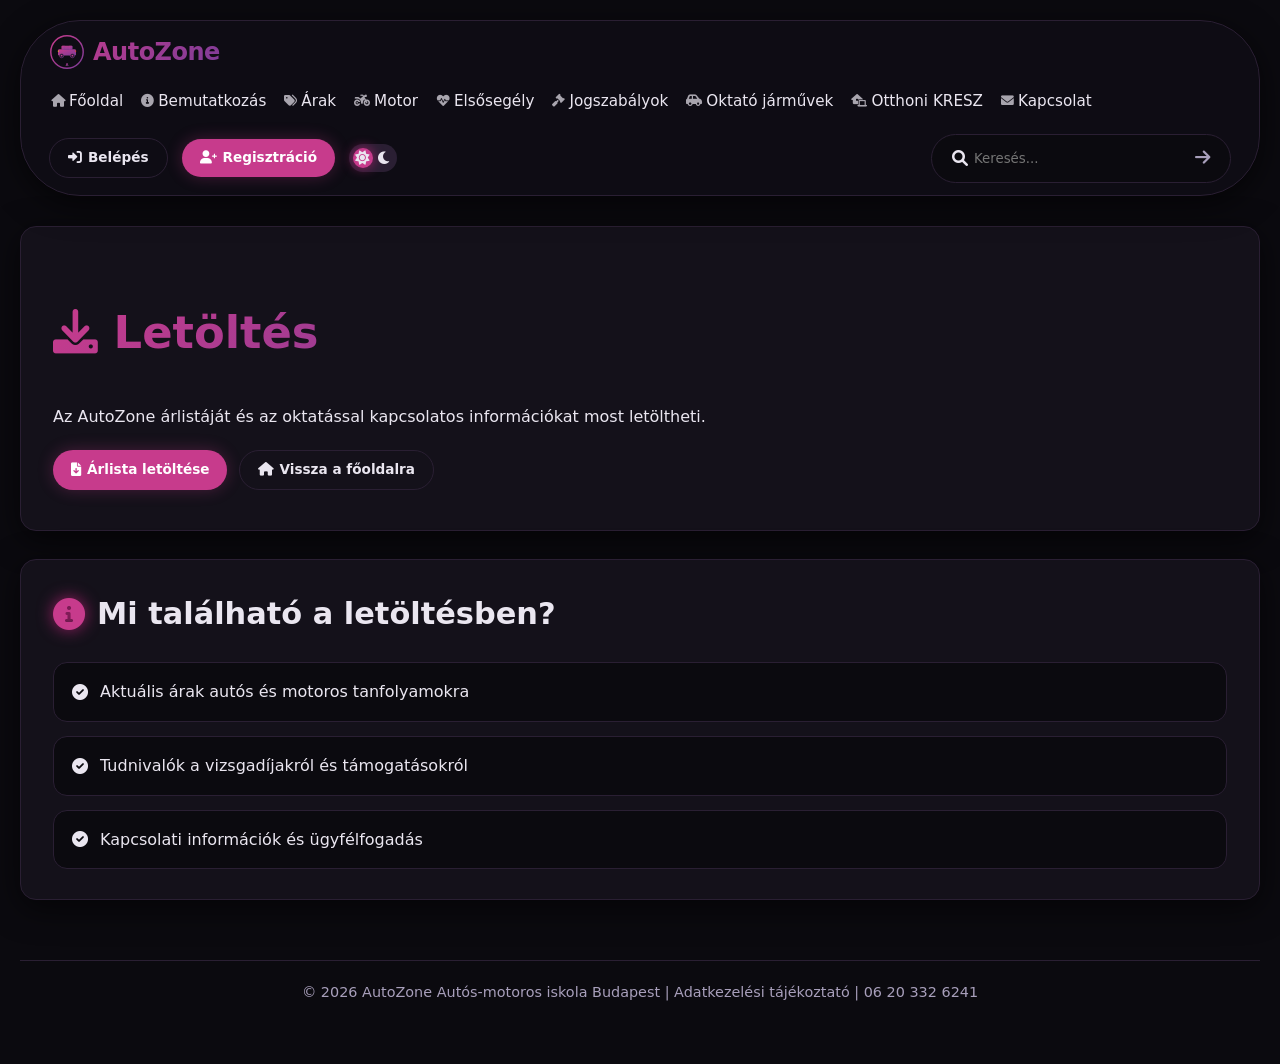
<file: html/letoltheto.html>
<!DOCTYPE html>
<html lang="hu">
<head>
  <meta charset="UTF-8">
  <meta name="viewport" content="width=device-width, initial-scale=1.0">
  <title>Letöltés | AutoZone</title>
  <link rel="stylesheet" href="https://cdnjs.cloudflare.com/ajax/libs/font-awesome/6.0.0-beta3/css/all.min.css">
  <link rel="stylesheet" href="../css/style.css">
</head>
<body>
<div class="app" id="app">
  <nav class="navbar" id="navbar">
    <div class="logo">
      <img src="../logo.svg" alt="AutoZone logo" class="logo-img">
      AutoZone
    </div>
    <button type="button" class="hamburger" id="hamburger" aria-label="Menü" aria-expanded="false"><i class="fas fa-bars"></i></button>
    <ul class="nav-links" id="navLinks">
      <li><a href="index.html"><i class="fas fa-home"></i> Főoldal</a></li>
      <li><a href="bemutatkozas.html"><i class="fas fa-info-circle"></i> Bemutatkozás</a></li>
      <li><a href="arak.html"><i class="fas fa-tags"></i> Árak</a></li>
      <li><a href="motor.html"><i class="fas fa-motorcycle"></i> Motor</a></li>
      <li><a href="elsosegely.html"><i class="fas fa-heartbeat"></i> Elsősegély</a></li>
      <li><a href="jogszabalyok.html"><i class="fas fa-gavel"></i> Jogszabályok</a></li>
      <li><a href="oktatojarmuvek.html"><i class="fas fa-car-side"></i> Oktató járművek</a></li>
      <li><a href="otthoni-kresz-a-b.html"><i class="fas fa-laptop-house"></i> Otthoni KRESZ</a></li>
      <li><a href="kapcsolat.html"><i class="fas fa-envelope"></i> Kapcsolat</a></li>
    </ul>
    <div class="nav-actions">
      <a href="login.html" class="btn btn-outline"><i class="fas fa-sign-in-alt"></i> Belépés</a>
      <a href="register.html" class="btn btn-primary"><i class="fas fa-user-plus"></i> Regisztráció</a>
      <button type="button" class="theme-toggle" id="themeToggle" aria-label="Sötét vagy világos mód választás">
        <i class="fas fa-sun"></i>
        <i class="fas fa-moon"></i>
        <div class="dot" id="themeDot"></div>
      </button>
    </div>
    <div class="search-box">
      <i class="fas fa-search"></i>
      <input type="text" placeholder="Keresés..." id="searchInput">
      <button type="button" id="searchBtn"><i class="fas fa-arrow-right"></i></button>
    </div>
  </nav>

  <section class="hero fade-in">
    <div class="hero-copy">
      <h1 class="page-title"><i class="fas fa-download"></i> Letöltés</h1>
      <p>Az AutoZone árlistáját és az oktatással kapcsolatos információkat most letöltheti.</p>
      <div class="hero-actions">
        <a href="autozone-aratlista.txt" class="btn btn-primary" download><i class="fas fa-file-download"></i> Árlista letöltése</a>
        <a href="index.html" class="btn btn-outline"><i class="fas fa-home"></i> Vissza a főoldalra</a>
      </div>
    </div>
  </section>

  <section class="section fade-in delay-1">
    <h2><i class="fas fa-info-circle"></i> Mi található a letöltésben?</h2>
    <ul class="download-list">
      <li><i class="fas fa-check-circle"></i> Aktuális árak autós és motoros tanfolyamokra</li>
      <li><i class="fas fa-check-circle"></i> Tudnivalók a vizsgadíjakról és támogatásokról</li>
      <li><i class="fas fa-check-circle"></i> Kapcsolati információk és ügyfélfogadás</li>
    </ul>
  </section>

  <footer class="footer">
    <p>© 2026 AutoZone Autós-motoros iskola Budapest | Adatkezelési tájékoztató | 06 20 332 6241</p>
  </footer>
</div>
<script src="../script/script.js"></script>
</body>
</html>
</file>
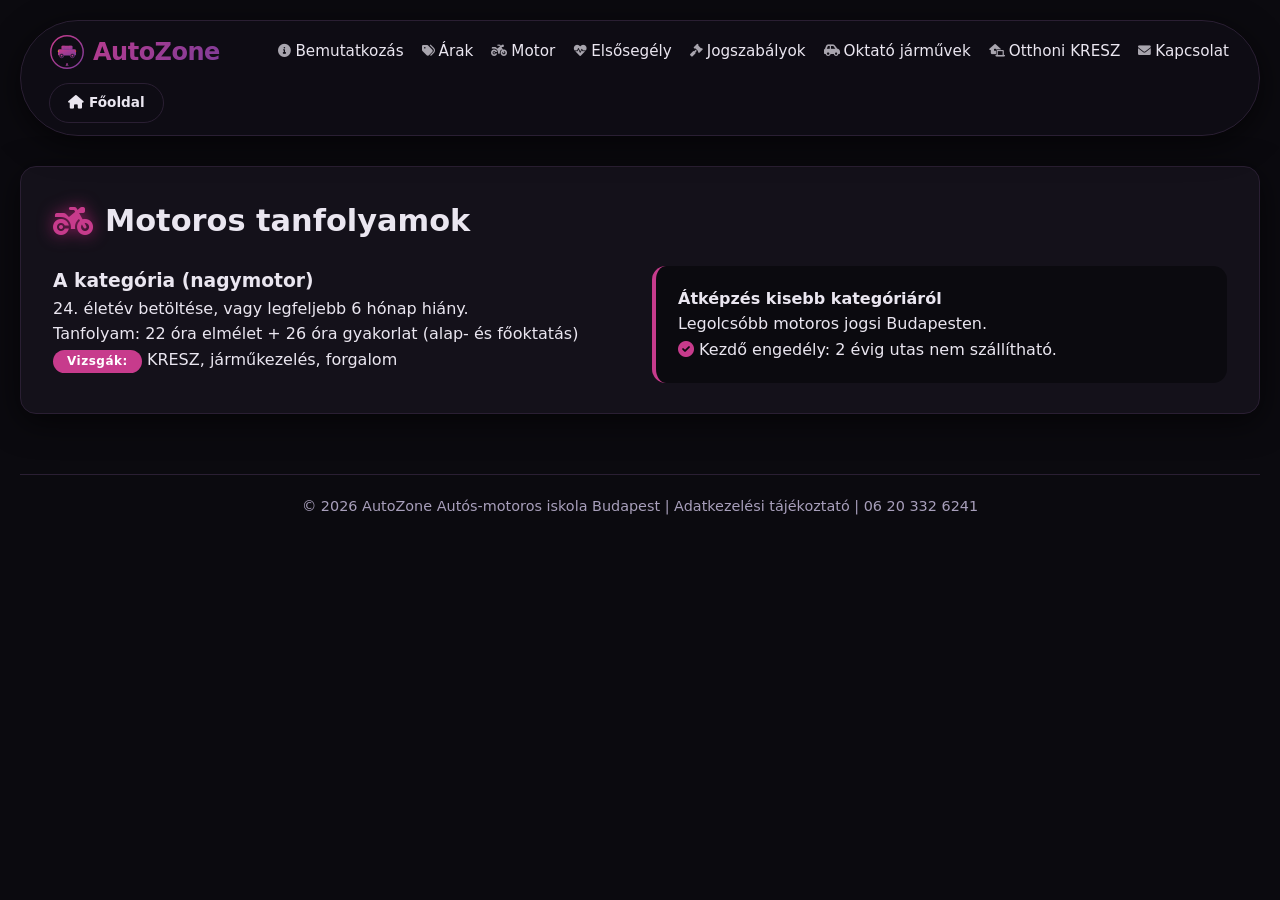
<file: html/motor.html>
<!DOCTYPE html>
<html lang="hu">
<head>
  <meta charset="UTF-8">
  <meta name="viewport" content="width=device-width, initial-scale=1.0">
  <title>Motoros tanfolyamok | AutoZone</title>
  <link rel="stylesheet" href="https://cdnjs.cloudflare.com/ajax/libs/font-awesome/6.0.0-beta3/css/all.min.css">
  <link rel="stylesheet" href="../css/style.css">
</head>
<body>
<div class="app" id="app">
  <nav class="navbar" id="navbar">
    <div class="logo">
      <img src="../logo.svg" alt="AutoZone logo" class="logo-img">
      AutoZone
    </div>
    <button type="button" class="hamburger" id="hamburger" aria-label="Menü" aria-expanded="false"><i class="fas fa-bars"></i></button>
    <ul class="nav-links" id="navLinks">
      <li><a href="bemutatkozas.html"><i class="fas fa-info-circle"></i> Bemutatkozás</a></li>
      <li><a href="arak.html"><i class="fas fa-tags"></i> Árak</a></li>
      <li><a href="motor.html"><i class="fas fa-motorcycle"></i> Motor</a></li>
      <li><a href="elsosegely.html"><i class="fas fa-heartbeat"></i> Elsősegély</a></li>
      <li><a href="jogszabalyok.html"><i class="fas fa-gavel"></i> Jogszabályok</a></li>
      <li><a href="oktatojarmuvek.html"><i class="fas fa-car-side"></i> Oktató járművek</a></li>
      <li><a href="otthoni-kresz-a-b.html"><i class="fas fa-laptop-house"></i> Otthoni KRESZ</a></li>
      <li><a href="kapcsolat.html"><i class="fas fa-envelope"></i> Kapcsolat</a></li>
    </ul>
    <div class="nav-actions">
      <a href="index.html" class="btn btn-outline"><i class="fas fa-home"></i> Főoldal</a>
    </div>
  </nav>
  <section class="section fade-in">
    <h2><i class="fas fa-motorcycle"></i> Motoros tanfolyamok</h2>
    <div class="grid-2">
      <div>
        <h3>A kategória (nagymotor)</h3>
        <p>24. életév betöltése, vagy legfeljebb 6 hónap hiány.</p>
        <p>Tanfolyam: 22 óra elmélet + 26 óra gyakorlat (alap- és főoktatás)</p>
        <p><span class="badge">Vizsgák:</span> KRESZ, járműkezelés, forgalom</p>
      </div>
      <div class="card">
        <h4>Átképzés kisebb kategóriáról</h4>
        <p>Legolcsóbb motoros jogsi Budapesten.</p>
        <p><i class="fas fa-check-circle" style="color:var(--primary);"></i> Kezdő engedély: 2 évig utas nem szállítható.</p>
      </div>
    </div>
  </section>
  <footer class="footer">
    <p>© 2026 AutoZone Autós-motoros iskola Budapest | Adatkezelési tájékoztató | 06 20 332 6241</p>
  </footer>
</div>
<script src="../script/script.js"></script>
</body>
</html>
</file>
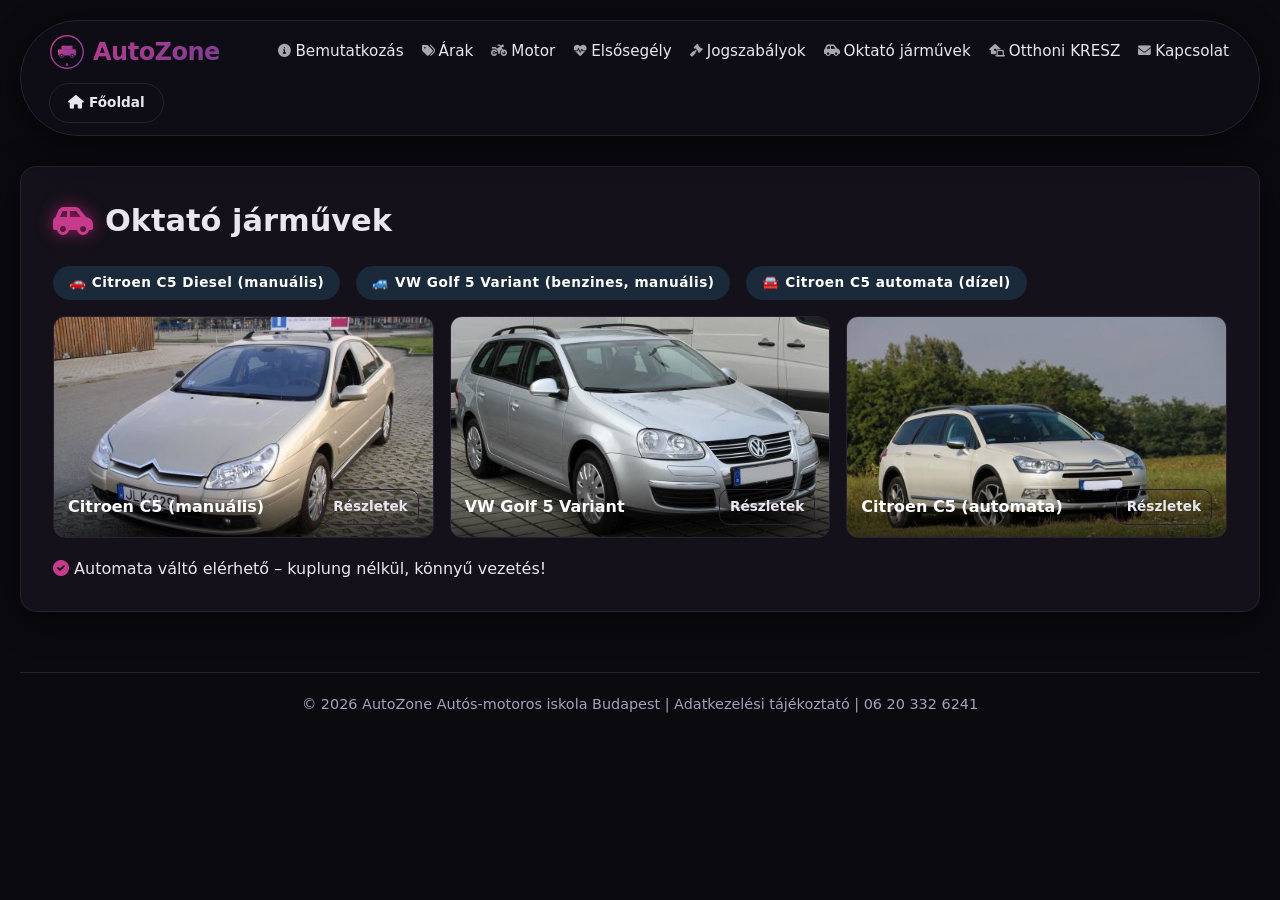
<file: html/oktatojarmuvek.html>
<!DOCTYPE html>
<html lang="hu">
<head>
  <meta charset="UTF-8">
  <meta name="viewport" content="width=device-width, initial-scale=1.0">
  <!-- Open Graph / Twitter meta -->
  <meta property="og:title" content="Oktató járművek | AutoZone" />
  <meta property="og:description" content="Ismerje meg oktató járműveinket: Citroen C5, VW Golf 5 és még több." />
  <meta property="og:type" content="website" />
  <meta property="og:url" content="/html/oktatojarmuvek.html" />
  <meta property="og:image" content="../img/citroen%20c5%20manualis.jpg" />
  <meta property="og:site_name" content="AutoZone" />
  <meta name="twitter:card" content="summary_large_image" />
  <meta name="twitter:title" content="Oktató járművek | AutoZone" />
  <meta name="twitter:description" content="Ismerje meg oktató járműveinket: Citroen C5, VW Golf 5 és még több." />
  <meta name="twitter:image" content="../img/citroen%20c5%20manualis.jpg" />
  <title>Oktató járművek | AutoZone</title>
  <link rel="stylesheet" href="https://cdnjs.cloudflare.com/ajax/libs/font-awesome/6.0.0-beta3/css/all.min.css">
  <link rel="stylesheet" href="../css/style.css">
</head>
<body>
<div class="app" id="app">
  <nav class="navbar" id="navbar">
    <div class="logo">
      <img src="../logo.svg" alt="AutoZone logo" class="logo-img">
      AutoZone
    </div>
    <button type="button" class="hamburger" id="hamburger" aria-label="Menü" aria-expanded="false"><i class="fas fa-bars"></i></button>
    <ul class="nav-links" id="navLinks">
      <li><a href="bemutatkozas.html"><i class="fas fa-info-circle"></i> Bemutatkozás</a></li>
      <li><a href="arak.html"><i class="fas fa-tags"></i> Árak</a></li>
      <li><a href="motor.html"><i class="fas fa-motorcycle"></i> Motor</a></li>
      <li><a href="elsosegely.html"><i class="fas fa-heartbeat"></i> Elsősegély</a></li>
      <li><a href="jogszabalyok.html"><i class="fas fa-gavel"></i> Jogszabályok</a></li>
      <li><a href="oktatojarmuvek.html"><i class="fas fa-car-side"></i> Oktató járművek</a></li>
      <li><a href="otthoni-kresz-a-b.html"><i class="fas fa-laptop-house"></i> Otthoni KRESZ</a></li>
      <li><a href="kapcsolat.html"><i class="fas fa-envelope"></i> Kapcsolat</a></li>
    </ul>
    <div class="nav-actions">
      <a href="index.html" class="btn btn-outline"><i class="fas fa-home"></i> Főoldal</a>
    </div>
  </nav>
  <section class="section fade-in">
    <h2><i class="fas fa-car-side"></i> Oktató járművek</h2>
    <div class="flex gap-4">
      <span class="badge badge-vehicle">🚗 Citroen C5 Diesel (manuális)</span>
      <span class="badge badge-vehicle">🚙 VW Golf 5 Variant (benzines, manuális)</span>
      <span class="badge badge-vehicle">🚘 Citroen C5 automata (dízel)</span>
    </div>
    <div class="vehicle-gallery" aria-label="Oktató járművek galéria">
      <div class="vehicle-card">
        <img src="../img/citroen c5 manualis.jpg" alt="Citroen C5 manuális">
        <div class="vehicle-info">
          <div class="title">Citroen C5 (manuális)</div>
          <a href="citroen-c5-manualis.html" class="btn btn-outline btn-sm">Részletek</a>
        </div>
      </div>
      <div class="vehicle-card">
        <img src="../img/golf 5.jpg" alt="VW Golf 5 Variant">
        <div class="vehicle-info">
          <div class="title">VW Golf 5 Variant</div>
          <a href="golf-5.html" class="btn btn-outline btn-sm">Részletek</a>
        </div>
      </div>
      <div class="vehicle-card">
        <img src="../img/citroen c5 automata.jpg" alt="Citroen C5 automata">
        <div class="vehicle-info">
          <div class="title">Citroen C5 (automata)</div>
          <a href="citroen-c5-automata.html" class="btn btn-outline btn-sm">Részletek</a>
        </div>
      </div>
    </div>
    <p class="mt-2"><i class="fas fa-check-circle" style="color:var(--primary);"></i> Automata váltó elérhető – kuplung nélkül, könnyű vezetés!</p>
  </section>
  <footer class="footer">
    <p>© 2026 AutoZone Autós-motoros iskola Budapest | Adatkezelési tájékoztató | 06 20 332 6241</p>
  </footer>
</div>
<script src="../script/script.js"></script>
</body>
</html>
</file>
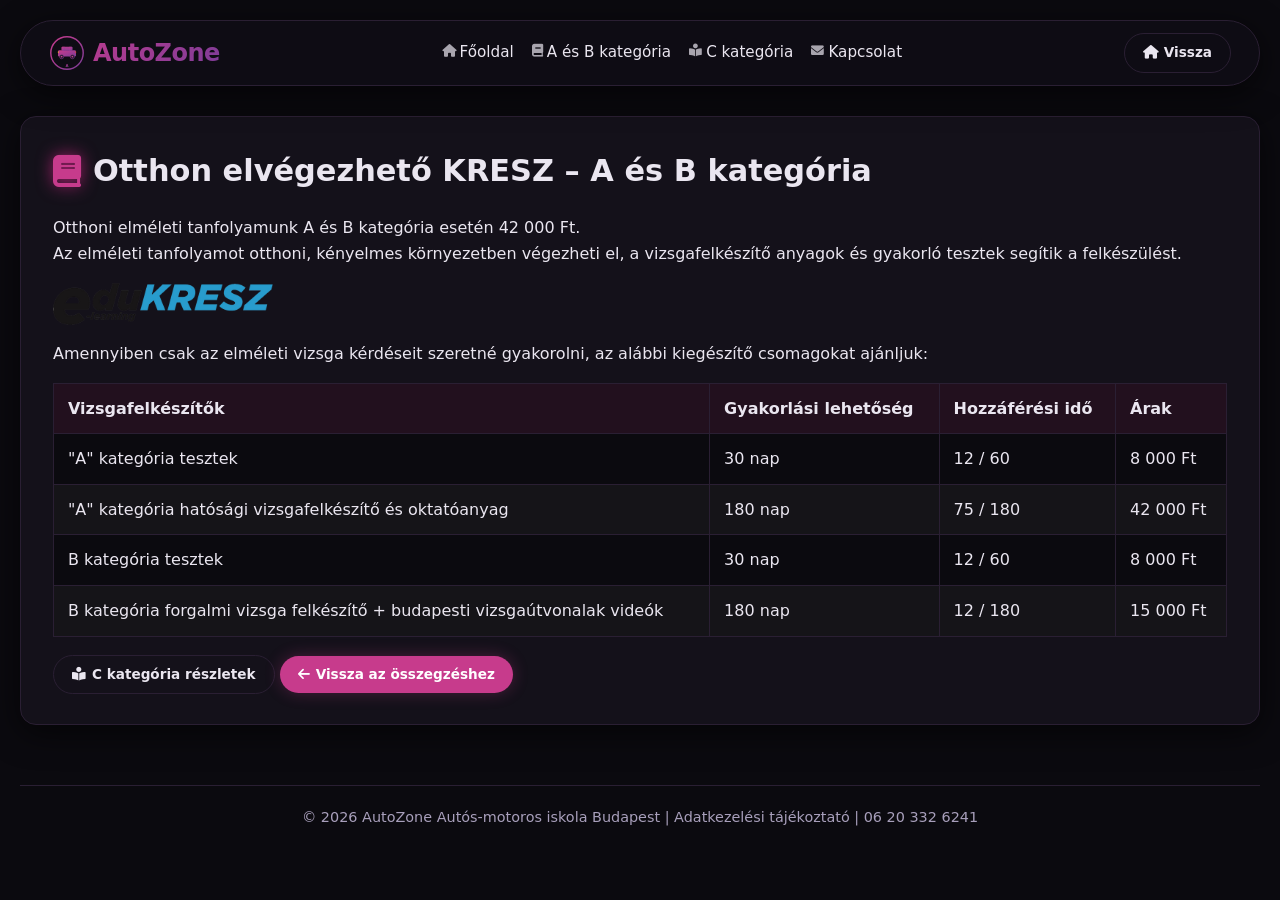
<file: html/otthoni-kresz-a-b.html>
<!DOCTYPE html>
<html lang="hu">
<head>
  <meta charset="UTF-8">
  <meta name="viewport" content="width=device-width, initial-scale=1.0">
  <title>Otthoni KRESZ | A és B kategória</title>
  <link rel="stylesheet" href="https://cdnjs.cloudflare.com/ajax/libs/font-awesome/6.0.0-beta3/css/all.min.css">
  <link rel="stylesheet" href="../css/style.css">
</head>
<body>
<div class="app" id="app">
  <nav class="navbar" id="navbar">
    <div class="logo">
      <img src="../logo.svg" alt="AutoZone logo" class="logo-img">
      AutoZone
    </div>
    <button type="button" class="hamburger" id="hamburger" aria-label="Menü" aria-expanded="false"><i class="fas fa-bars"></i></button>
    <ul class="nav-links" id="navLinks">
      <li><a href="../index.html"><i class="fas fa-home"></i> Főoldal</a></li>
      <li><a href="otthoni-kresz-a-b.html"><i class="fas fa-book"></i> A és B kategória</a></li>
      <li><a href="otthoni-kresz-c.html"><i class="fas fa-book-reader"></i> C kategória</a></li>
      <li><a href="kapcsolat.html"><i class="fas fa-envelope"></i> Kapcsolat</a></li>
    </ul>
    <div class="nav-actions">
      <a href="../index.html" class="btn btn-outline"><i class="fas fa-home"></i> Vissza</a>
    </div>
  </nav>

  <section class="section fade-in">
    <h2><i class="fas fa-book"></i> Otthon elvégezhető KRESZ – A és B kategória</h2>
    <p>Otthoni elméleti tanfolyamunk A és B kategória esetén 42 000 Ft.</p>
    <p>Az elméleti tanfolyamot otthoni, kényelmes környezetben végezheti el, a vizsgafelkészítő anyagok és gyakorló tesztek segítik a felkészülést.</p>
    <p><img src="../img/edukresz.png" alt="Edukresz ikon" class="inline-img"></p>
    <p>Amennyiben csak az elméleti vizsga kérdéseit szeretné gyakorolni, az alábbi kiegészítő csomagokat ajánljuk:</p>
    <div class="table-wrapper">
      <table class="price-table">
        <thead>
          <tr>
            <th>Vizsgafelkészítők</th>
            <th>Gyakorlási lehetőség</th>
            <th>Hozzáférési idő</th>
            <th>Árak</th>
          </tr>
        </thead>
        <tbody>
          <tr>
            <td>"A" kategória tesztek</td>
            <td>30 nap</td>
            <td>12 / 60</td>
            <td>8 000 Ft</td>
          </tr>
          <tr>
            <td>"A" kategória hatósági vizsgafelkészítő és oktatóanyag</td>
            <td>180 nap</td>
            <td>75 / 180</td>
            <td>42 000 Ft</td>
          </tr>
          <tr>
            <td>B kategória tesztek</td>
            <td>30 nap</td>
            <td>12 / 60</td>
            <td>8 000 Ft</td>
          </tr>
          <tr>
            <td>B kategória forgalmi vizsga felkészítő + budapesti vizsgaútvonalak videók</td>
            <td>180 nap</td>
            <td>12 / 180</td>
            <td>15 000 Ft</td>
          </tr>
        </tbody>
      </table>
    </div>
    <div class="mt-2">
      <a href="otthoni-kresz-c.html" class="btn btn-outline"><i class="fas fa-book-reader"></i> C kategória részletek</a>
      <a href="../index.html" class="btn btn-primary"><i class="fas fa-arrow-left"></i> Vissza az összegzéshez</a>
    </div>
  </section>

  <footer class="footer">
    <p>© 2026 AutoZone Autós-motoros iskola Budapest | Adatkezelési tájékoztató | 06 20 332 6241</p>
  </footer>
</div>
<script src="../script/script.js"></script>
</body>
</html>
</file>
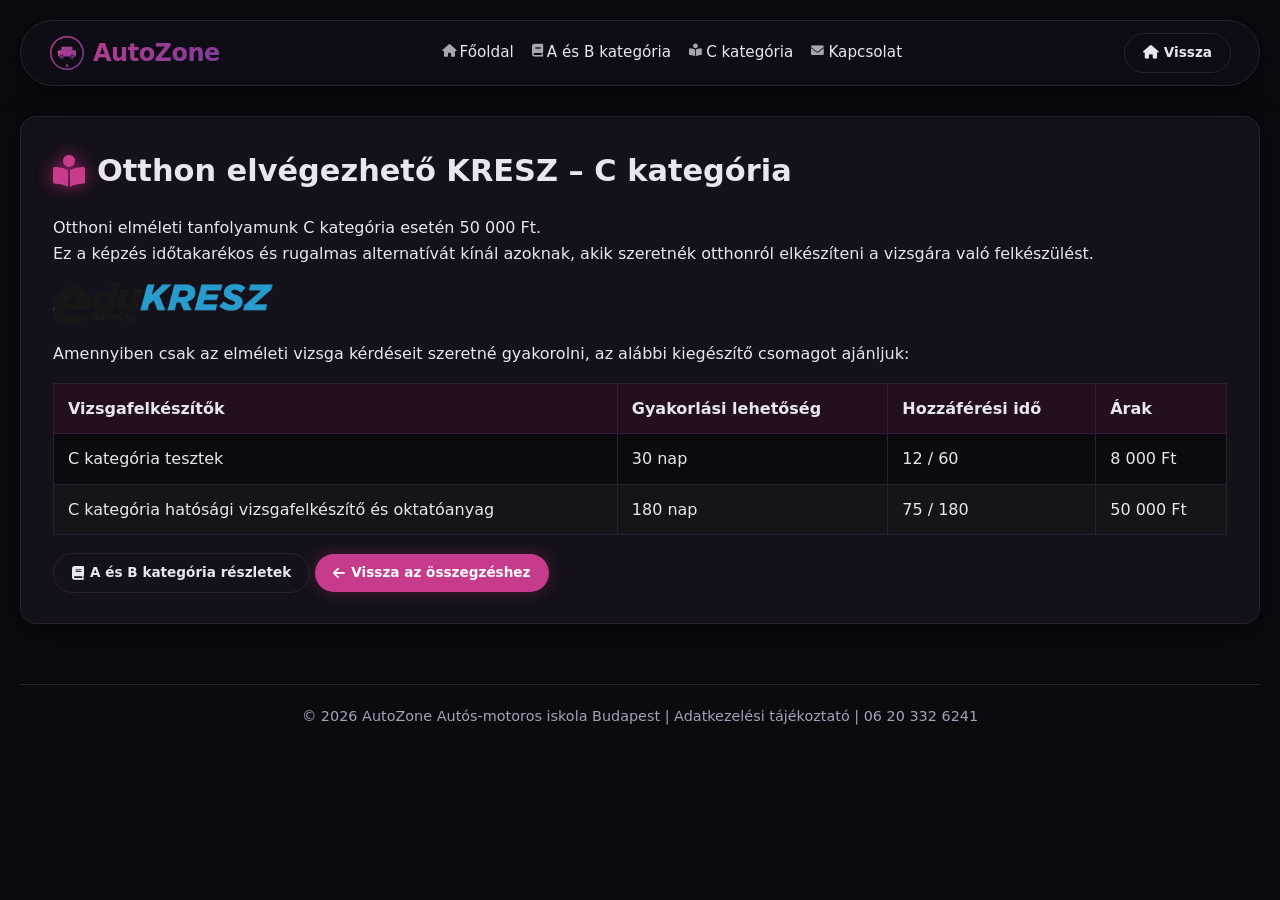
<file: html/otthoni-kresz-c.html>
<!DOCTYPE html>
<html lang="hu">
<head>
  <meta charset="UTF-8">
  <meta name="viewport" content="width=device-width, initial-scale=1.0">
  <title>Otthoni KRESZ | C kategória</title>
  <link rel="stylesheet" href="https://cdnjs.cloudflare.com/ajax/libs/font-awesome/6.0.0-beta3/css/all.min.css">
  <link rel="stylesheet" href="../css/style.css">
</head>
<body>
<div class="app" id="app">
  <nav class="navbar" id="navbar">
    <div class="logo">
      <img src="../logo.svg" alt="AutoZone logo" class="logo-img">
      AutoZone
    </div>
    <button type="button" class="hamburger" id="hamburger" aria-label="Menü" aria-expanded="false"><i class="fas fa-bars"></i></button>
    <ul class="nav-links" id="navLinks">
      <li><a href="../index.html"><i class="fas fa-home"></i> Főoldal</a></li>
      <li><a href="otthoni-kresz-a-b.html"><i class="fas fa-book"></i> A és B kategória</a></li>
      <li><a href="otthoni-kresz-c.html"><i class="fas fa-book-reader"></i> C kategória</a></li>
      <li><a href="kapcsolat.html"><i class="fas fa-envelope"></i> Kapcsolat</a></li>
    </ul>
    <div class="nav-actions">
      <a href="../index.html" class="btn btn-outline"><i class="fas fa-home"></i> Vissza</a>
    </div>
  </nav>

  <section class="section fade-in">
    <h2><i class="fas fa-book-reader"></i> Otthon elvégezhető KRESZ – C kategória</h2>
    <p>Otthoni elméleti tanfolyamunk C kategória esetén 50 000 Ft.</p>
    <p>Ez a képzés időtakarékos és rugalmas alternatívát kínál azoknak, akik szeretnék otthonról elkészíteni a vizsgára való felkészülést.</p>
    <p><img src="../img/edukresz.png" alt="Edukresz ikon" class="inline-img"></p>
    <p>Amennyiben csak az elméleti vizsga kérdéseit szeretné gyakorolni, az alábbi kiegészítő csomagot ajánljuk:</p>
    <div class="table-wrapper">
      <table class="price-table">
        <thead>
          <tr>
            <th>Vizsgafelkészítők</th>
            <th>Gyakorlási lehetőség</th>
            <th>Hozzáférési idő</th>
            <th>Árak</th>
          </tr>
        </thead>
        <tbody>
          <tr>
            <td>C kategória tesztek</td>
            <td>30 nap</td>
            <td>12 / 60</td>
            <td>8 000 Ft</td>
          </tr>
          <tr>
            <td>C kategória hatósági vizsgafelkészítő és oktatóanyag</td>
            <td>180 nap</td>
            <td>75 / 180</td>
            <td>50 000 Ft</td>
          </tr>
        </tbody>
      </table>
    </div>
    <div class="mt-2">
      <a href="otthoni-kresz-a-b.html" class="btn btn-outline"><i class="fas fa-book"></i> A és B kategória részletek</a>
      <a href="../index.html" class="btn btn-primary"><i class="fas fa-arrow-left"></i> Vissza az összegzéshez</a>
    </div>
  </section>

  <footer class="footer">
    <p>© 2026 AutoZone Autós-motoros iskola Budapest | Adatkezelési tájékoztató | 06 20 332 6241</p>
  </footer>
</div>
<script src="../script/script.js"></script>
</body>
</html>
</file>
<file: css/style.css>
/* --- GLOBÁLIS RESET ÉS VÁLTOZÓK --- */
* {
  margin: 0;
  padding: 0;
  box-sizing: border-box;
  font-family: 'Segoe UI', system-ui, -apple-system, sans-serif;
}

:root {
  --bg: #0b0a0f;
  --bg-card: #14111a;
  --bg-nav: #0e0c14;
  --text: #eae6f0;
  --text-muted: #a89fbb;
  --primary: #c73b8c;
  --primary-glow: #a0206a;
  --secondary: #7d3c98;
  --accent: #d95b9e;
  --border: #2a1f33;
  --shadow: 0 8px 32px rgba(0, 0, 0, 0.6);
  --radius: 16px;
  --transition: 0.3s cubic-bezier(0.4, 0, 0.2, 1);
}

body.light {
  --bg: #f5f0fa;
  --bg-card: #ffffff;
  --bg-nav: #eee8f5;
  --text: #1a1423;
  --text-muted: #3d2e4a;
  --border: #d4c8e0;
  --shadow: 0 8px 24px rgba(0, 0, 0, 0.08);
}

body {
  background-color: var(--bg);
  color: var(--text);
  transition: background 0.3s, color 0.3s;
  line-height: 1.6;
  scroll-behavior: smooth;
  user-select: none;
  -webkit-user-select: none;
  -moz-user-select: none;
}

input, textarea, .form-input, .search-box input {
  user-select: text;
  -webkit-user-select: text;
  -moz-user-select: text;
}

.download-list {
  list-style: none;
  padding: 0;
  margin: 24px 0 0;
  display: grid;
  gap: 14px;
}

.download-list li {
  display: flex;
  align-items: center;
  gap: 12px;
  padding: 16px 18px;
  background: var(--bg);
  border: 1px solid var(--border);
  border-radius: 14px;
}


a {
  color: var(--primary);
  text-decoration: none;
  transition: var(--transition);
}
a:hover {
  color: var(--accent);
  text-shadow: 0 0 12px var(--primary-glow);
}

/* --- GÖRGŐSÁV --- */
::-webkit-scrollbar { width: 8px; }
::-webkit-scrollbar-track { background: var(--bg); }
::-webkit-scrollbar-thumb { background: var(--primary); border-radius: 10px; }

/* --- NAGY KONTAINER --- */
.app {
  max-width: 1440px;
  margin: 0 auto;
  padding: 0 20px 40px;
}

/* --- FEJLÉC / NAVIGÁCIÓ --- */
.navbar {
  display: flex;
  flex-wrap: wrap;
  align-items: center;
  justify-content: space-between;
  background: var(--bg-nav);
  backdrop-filter: blur(12px);
  padding: 12px 28px;
  border-radius: 60px;
  margin: 20px 0 30px;
  box-shadow: var(--shadow);
  border: 1px solid var(--border);
  transition: var(--transition);
  position: sticky;
  top: 16px;
  z-index: 999;
  gap: 12px;
}

.logo {
  font-size: 1.5rem;
  font-weight: 800;
  background: linear-gradient(135deg, var(--primary), var(--secondary));
  -webkit-background-clip: text;
  -webkit-text-fill-color: transparent;
  letter-spacing: -0.5px;
  display: flex;
  align-items: center;
  gap: 8px;
}

.logo-img {
  height: 36px;
  width: auto;
  -webkit-text-fill-color: initial;
}

.nav-links {
  display: flex;
  flex-wrap: wrap;
  gap: 6px 14px;
  list-style: none;
  font-weight: 500;
  font-size: 0.95rem;
}
.nav-links li {
  position: relative;
}
.nav-links a {
  color: var(--text);
  padding: 6px 2px;
  border-bottom: 2px solid transparent;
  transition: var(--transition);
  display: flex;
  align-items: center;
  gap: 4px;
}
.nav-links a:hover {
  border-bottom-color: var(--primary);
  color: var(--accent);
}
.nav-links a i {
  font-size: 0.8rem;
  opacity: 0.7;
}

.nav-actions {
  display: flex;
  align-items: center;
  gap: 14px;
}

.btn {
  padding: 8px 18px;
  border-radius: 40px;
  font-weight: 600;
  font-size: 0.85rem;
  border: none;
  cursor: pointer;
  transition: var(--transition);
  display: inline-flex;
  align-items: center;
  gap: 6px;
}

.btn-primary {
  background: var(--primary);
  color: #fff;
  box-shadow: 0 0 16px rgba(199, 59, 140, 0.3);
}
.btn-primary:hover {
  background: var(--accent);
  transform: scale(1.04);
  box-shadow: 0 0 24px var(--primary-glow);
}

.btn-secondary {
  background: var(--secondary);
  color: #fff;
}
.btn-secondary:hover {
  background: var(--accent);
  transform: scale(1.04);
}

.btn-outline {
  background: transparent;
  color: var(--text);
  border: 1px solid var(--border);
}
.btn-outline:hover {
  border-color: var(--primary);
  color: var(--primary);
}

.btn-text {
  background: transparent;
  color: var(--text-muted);
}
.btn-text:hover {
  color: var(--text);
}

.theme-toggle {
  background: var(--border);
  border: none;
  border-radius: 40px;
  width: 48px;
  height: 28px;
  display: flex;
  align-items: center;
  justify-content: space-between;
  padding: 0 6px;
  cursor: pointer;
  transition: var(--transition);
  position: relative;
  flex-shrink: 0;
}
.theme-toggle .dot {
  width: 20px;
  height: 20px;
  background: var(--primary);
  border-radius: 50%;
  position: absolute;
  left: 4px;
  transition: var(--transition);
  box-shadow: 0 0 12px var(--primary-glow);
}
body.light .theme-toggle .dot {
  left: 24px;
  background: var(--secondary);
}
.theme-toggle i {
  font-size: 0.9rem;
  color: var(--text);
  z-index: 1;
}

/* --- HAMBURGER MENU (mobil) --- */
.hamburger {
  display: none;
  font-size: 1.8rem;
  background: none;
  border: none;
  color: var(--text);
  cursor: pointer;
}

@media (max-width: 1024px) {
  .nav-links {
    display: none;
    flex-direction: column;
    width: 100%;
    padding: 16px 0 8px;
    gap: 10px;
    border-top: 1px solid var(--border);
    margin-top: 10px;
  }
  .nav-links.open {
    display: flex;
  }
  .hamburger {
    display: block;
  }
  .navbar {
    flex-wrap: wrap;
  }
  .search-box {
    width: 100% !important;
  }
}

/* --- KERESÉS --- */
.search-box {
  display: flex;
  align-items: center;
  background: var(--bg);
  border-radius: 60px;
  padding: 6px 16px 6px 20px;
  border: 1px solid var(--border);
  transition: var(--transition);
  flex: 1;
  min-width: 180px;
  max-width: 300px;
}
.search-box:focus-within {
  border-color: var(--primary);
  box-shadow: 0 0 20px rgba(199, 59, 140, 0.15);
}
.search-box input {
  background: transparent;
  border: none;
  padding: 10px 6px;
  color: var(--text);
  width: 100%;
  outline: none;
}
.search-box button {
  background: none;
  border: none;
  color: var(--text-muted);
  cursor: pointer;
  font-size: 1.1rem;
  padding: 0 4px;
}
.search-box button:hover {
  color: var(--primary);
}

/* --- OLDAL CÍM ÉS SZEKCIÓK --- */
.page-title {
  font-size: 2.8rem;
  font-weight: 800;
  background: linear-gradient(135deg, var(--primary), var(--secondary), #a855f7);
  -webkit-background-clip: text;
  -webkit-text-fill-color: transparent;
  margin: 30px 0 16px;
  animation: fadeUp 0.8s ease;
}

.section {
  background: var(--bg-card);
  border-radius: var(--radius);
  padding: 30px 32px;
  margin: 28px 0;
  border: 1px solid var(--border);
  box-shadow: var(--shadow);
  transition: var(--transition);
  animation: fadeUp 0.6s ease both;
  scroll-margin-top: 112px;
}
.section:hover {
  border-color: var(--primary);
  box-shadow: 0 0 30px rgba(199, 59, 140, 0.08);
}

.section h2 {
  font-size: 1.9rem;
  margin-bottom: 20px;
  display: flex;
  align-items: center;
  gap: 12px;
  color: var(--text);
}
.section h2 i {
  color: var(--primary);
  font-size: 2rem;
  filter: drop-shadow(0 0 8px var(--primary-glow));
}

.hero {
  background: var(--bg-card);
  border-radius: var(--radius);
  padding: 40px 32px;
  margin: 0 0 28px;
  border: 1px solid var(--border);
  box-shadow: var(--shadow);
}
.hero-copy {
  display: flex;
  flex-direction: column;
  gap: 20px;
}
.hero-actions {
  display: flex;
  flex-wrap: wrap;
  gap: 12px;
}
.card-hover-link {
  display: block;
  background: var(--bg);
  color: inherit;
  padding: 22px;
  border-radius: 14px;
  border: 1px solid var(--border);
  box-shadow: var(--shadow);
  transition: var(--transition);
  text-decoration: none;
}
.card-hover-link:hover {
  transform: translateY(-4px);
  border-color: var(--primary);
}

.map-embed {
  background: var(--bg);
  border-radius: var(--radius);
  border: 1px solid var(--border);
  overflow: hidden;
}
.map-embed iframe {
  width: 100%;
  height: 280px;
  border: 0;
  display: block;
}

.form-card {
  display: flex;
  flex-direction: column;
  gap: 12px;
}

.grid-2 {
  display: grid;
  grid-template-columns: 1fr 1fr;
  gap: 24px;
}
@media (max-width: 720px) {
  .grid-2 { grid-template-columns: 1fr; }
}

.card {
  background: var(--bg);
  padding: 20px 22px;
  border-radius: 14px;
  border-left: 4px solid var(--primary);
  transition: var(--transition);
}
.card:hover {
  transform: translateY(-4px);
  border-left-width: 6px;
  box-shadow: 0 12px 28px rgba(0,0,0,0.3);
}
.card-highlight {
  border-left-color: var(--secondary);
}
.card-secondary {
  border-left-color: var(--accent);
}

.graph-panel {
  display: grid;
  grid-template-columns: 1.3fr 0.9fr;
  gap: 24px;
  margin-top: 32px;
}
@media (max-width: 820px) {
  .graph-panel {
    grid-template-columns: 1fr;
  }
}
.feature-banner {
  background: rgba(199, 59, 140, 0.12);
  border: 1px solid rgba(199, 59, 140, 0.24);
  border-radius: 18px;
  padding: 20px 22px;
  margin: 18px 0 0;
}
.feature-title {
  display: flex;
  align-items: center;
  gap: 10px;
  font-size: 1.1rem;
  font-weight: 700;
  color: var(--primary);
  margin-bottom: 8px;
}
.feature-banner p {
  margin: 0;
  color: var(--text);
  line-height: 1.6;
}
.graph-card {
  background: var(--bg-card);
  border: 1px solid var(--border);
  border-radius: 20px;
  padding: 24px;
  box-shadow: var(--shadow);
}
.chart-card {
  display: flex;
  flex-direction: column;
  gap: 20px;
}
.graph-label {
  font-weight: 700;
  color: var(--text);
  letter-spacing: 0.02em;
}
.graph-bars {
  display: grid;
  gap: 18px;
}
.graph-row {
  display: grid;
  grid-template-columns: 80px 1fr;
  align-items: center;
  gap: 16px;
}
.graph-bar {
  background: rgba(255,255,255,0.08);
  border-radius: 999px;
  height: 16px;
  overflow: hidden;
  position: relative;
}
.bar {
  height: 100%;
  background: linear-gradient(90deg, var(--primary), var(--accent));
  border-radius: 999px;
  width: 0;
  animation: growBar 1.4s ease forwards;
  position: relative;
}
.bar-label {
  position: absolute;
  right: 12px;
  top: 50%;
  transform: translateY(-50%);
  color: #fff;
  font-size: 0.78rem;
  font-weight: 700;
  white-space: nowrap;
}
.bar-100 { width: 100%; }
@keyframes growBar {
  from { width: 0; }
  to { width: 100%; }
}

/* --- BADGE --- */
.badge {
  background: var(--primary);
  color: #fff;
  padding: 2px 14px;
  border-radius: 40px;
  font-size: 0.75rem;
  font-weight: 700;
  letter-spacing: 0.5px;
  display: inline-block;
}
.badge-secondary {
  background: var(--secondary);
}
.badge-accent {
  background: var(--accent);
}
.badge-vehicle {
  background: #1a2a3a;
  color: #fff;
  padding: 6px 16px;
  font-size: 0.85rem;
}
body.light .badge-vehicle {
  background: #e0d6ea;
  color: #1a1423;
}

/* --- VEHICLE GALLERY --- */
.vehicle-gallery {
  display: grid;
  grid-template-columns: repeat(3, 1fr);
  gap: 16px;
  margin-top: 16px;
}
.vehicle-card {
  position: relative;
  overflow: hidden;
  border-radius: 12px;
  border: 1px solid var(--border);
  background: var(--bg);
  transition: transform 0.45s var(--transition), box-shadow 0.45s var(--transition);
}
.vehicle-card:hover {
  transform: translateY(-6px) scale(1.01);
  box-shadow: 0 18px 40px rgba(0,0,0,0.45);
}
.vehicle-card img {
  width: 100%;
  height: 220px;
  object-fit: cover;
  display: block;
  transition: transform 0.8s ease;
}
.vehicle-card:hover img {
  transform: scale(1.06) rotate(-0.4deg);
}
.vehicle-card::after {
  content: '';
  position: absolute;
  top: -60%;
  left: -60%;
  width: 220%;
  height: 220%;
  background: linear-gradient(120deg, rgba(255,255,255,0.03) 0%, rgba(255,255,255,0.12) 50%, rgba(255,255,255,0.03) 100%);
  transform: translateX(-120%) rotate(25deg);
  transition: transform 0.9s ease;
  pointer-events: none;
}
.vehicle-card:hover::after {
  transform: translateX(0%) rotate(25deg);
}
.vehicle-info {
  position: absolute;
  left: 0;
  right: 0;
  bottom: 0;
  padding: 12px 14px;
  display: flex;
  justify-content: space-between;
  align-items: center;
  gap: 12px;
  background: linear-gradient(180deg, rgba(0,0,0,0) 0%, rgba(0,0,0,0.6) 100%);
  color: #fff;
}
.vehicle-info .title {
  font-weight: 700;
}
.vehicle-info .btn-sm {
  padding: 6px 10px;
  font-size: 0.85rem;
  border-radius: 10px;
}
@media (max-width: 920px) {
  .vehicle-gallery { grid-template-columns: repeat(2,1fr); }
}
@media (max-width: 560px) {
  .vehicle-gallery { grid-template-columns: 1fr; }
  .vehicle-card img { height: 180px; }
}

/* --- KONTAKT --- */
.contact-grid {
  display: grid;
  grid-template-columns: 1fr 1fr;
  gap: 30px;
}
@media (max-width: 720px) {
  .contact-grid { grid-template-columns: 1fr; }
}

.map-placeholder {
  background: var(--bg);
  border-radius: var(--radius);
  height: 220px;
  display: flex;
  align-items: center;
  justify-content: center;
  border: 1px solid var(--border);
  color: var(--text-muted);
  font-size: 1.2rem;
  gap: 10px;
}

/* --- FORM ELEMEK --- */
.form-input {
  width: 100%;
  padding: 10px 14px;
  border-radius: 8px;
  border: 1px solid var(--border);
  background: var(--bg);
  color: var(--text);
  margin-bottom: 8px;
  transition: var(--transition);
}
.form-input:focus {
  outline: none;
  border-color: var(--primary);
  box-shadow: 0 0 16px rgba(199, 59, 140, 0.1);
}
textarea.form-input {
  resize: vertical;
  min-height: 80px;
}
.inline-img {
  max-width: 220px;
  display: block;
  margin: 16px 0;
}
.table-wrapper {
  overflow-x: auto;
  margin-top: 16px;
}
.price-table {
  width: 100%;
  min-width: 620px;
  border-collapse: collapse;
  background: var(--bg);
}
.price-table th,
.price-table td {
  border: 1px solid var(--border);
  padding: 12px 14px;
  text-align: left;
  vertical-align: top;
}
.price-table th {
  background: rgba(199, 59, 140, 0.12);
  color: var(--text);
}
.price-table tr:nth-child(even) {
  background: rgba(255, 255, 255, 0.04);
}
@media (max-width: 760px) {
  .price-table {
    min-width: 100%;
  }
  .price-table th,
  .price-table td {
    padding: 10px 8px;
    font-size: 0.92rem;
  }
}
.checkbox-label {
  display: flex;
  align-items: center;
  gap: 8px;
  color: var(--text-muted);
  font-size: 0.9rem;
  margin: 6px 0;
}

hr {
  border: none;
  border-top: 1px solid var(--border);
  margin: 20px 0;
}

/* --- ANIMÁCIÓK --- */
@keyframes fadeUp {
  0% { opacity: 0; transform: translateY(30px); }
  100% { opacity: 1; transform: translateY(0); }
}

.fade-in {
  animation: fadeUp 0.6s ease both;
}
.delay-1 { animation-delay: 0.1s; }
.delay-2 { animation-delay: 0.25s; }
.delay-3 { animation-delay: 0.4s; }
.delay-4 { animation-delay: 0.55s; }

/* --- SÜTI ÉRTESÍTŐ --- */
.cookie-banner {
  position: fixed;
  bottom: 24px;
  left: 50%;
  transform: translateX(-50%);
  background: var(--bg-card);
  backdrop-filter: blur(14px);
  border: 1px solid var(--border);
  border-radius: 60px;
  padding: 14px 32px;
  display: flex;
  align-items: center;
  gap: 20px;
  flex-wrap: wrap;
  justify-content: center;
  box-shadow: var(--shadow);
  z-index: 9999;
  transition: var(--transition);
}
.cookie-banner.hidden {
  transform: translateX(-50%) translateY(120px);
  opacity: 0;
  pointer-events: none;
}

/* --- EGYÉB SEGÉD --- */
.text-muted { color: var(--text-muted); }
.mt-2 { margin-top: 18px; }
.flex { display: flex; align-items: center; gap: 10px; flex-wrap: wrap; }
.gap-4 { gap: 16px; }

.footer {
  margin-top: 60px;
  padding: 20px 0;
  border-top: 1px solid var(--border);
  text-align: center;
  color: var(--text-muted);
  font-size: 0.9rem;
}
</file>
